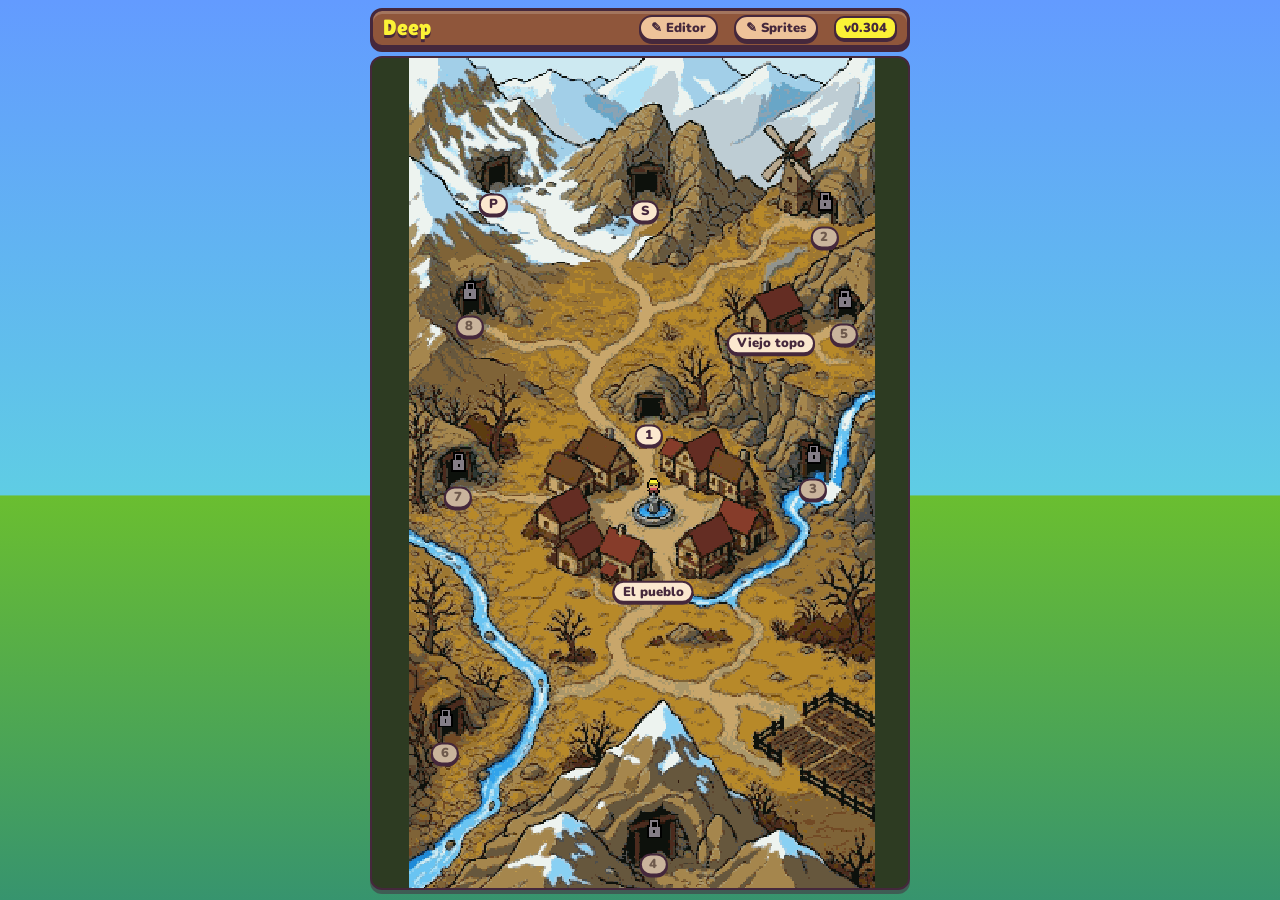
<file: index.html>
<!doctype html>
<html lang="es">
<head>
<meta charset="utf-8">
<meta name="viewport" content="width=device-width, initial-scale=1, viewport-fit=cover, user-scalable=no">
<title>Deep</title>
<link rel="preconnect" href="https://fonts.googleapis.com">
<link rel="stylesheet" href="https://fonts.googleapis.com/css2?family=Caveat:wght@600&family=Lilita+One&family=Nunito:wght@600;800;900&display=swap">
<link rel="stylesheet" href="css/estilo.css?v=0.304">
</head>
<body>
<div id="app">

  <!-- ================= MAPA ================= -->
  <section class="pantalla" id="pantalla-mapa">
    <header class="barra">
      <h1>Deep</h1>
      <span class="sub">El pueblo y sus minas</span>
      <button class="volver ed-entrar" id="abrirEditor" title="Editor de niveles (desarrollo, solo PC)">✎ Editor</button>
      <button class="volver ed-entrar ed-entrar2" id="abrirSprites" title="Editor de sprites de personajes (desarrollo, solo PC)">✎ Sprites</button>
      <span class="ver" id="verLbl"></span>
    </header>
    <div class="lienzo" id="mapaLienzo">
      <canvas id="mapaCv" class="px"></canvas>
      <div class="capa" id="mapaPuntos"></div>
      <button class="objChip" id="mapaObjetivo" hidden></button>
    <div class="burbuja" id="mapaPanel" hidden>
        <span class="lbl" id="mpEyebrow">Mapa</span>
        <h2 id="mpTitulo">Elige adónde ir</h2>
        <div id="mpTexto"></div>
        <div class="fila">
          <button class="btn" id="mpBoton" hidden>Bajar a la mina</button>
          <button class="btn ghost" id="mpBoton2" hidden>Bajar en el ascensor (al fondo)</button>
        </div>
      </div>
    </div>
  </section>

  <!-- ================= PLAZA ================= -->
  <section class="pantalla" id="pantalla-plaza" hidden>
    <header class="barra">
      <button class="volver" id="plazaVolver" aria-label="Volver al mapa">‹ Mapa</button>
      <h1>La plaza</h1>
      <span class="sub" id="plazaKit"></span>
    </header>
    <div class="lienzo" id="plazaLienzo">
      <canvas id="plazaCv" class="px"></canvas>
      <div class="capa" id="plazaPuntos"></div>
    <div class="hoja" id="plazaPanel" hidden>
        <button class="cerrar" id="ppCerrar" aria-label="Cerrar">✕</button>
        <span class="lbl" id="ppEyebrow">Plaza del pueblo</span>
        <h2 id="ppTitulo">¿Dónde entras?</h2>
        <div id="ppCuerpo"><p>Toca una casa.</p></div>
      </div>
    </div>
  </section>

  <!-- ================= EDITOR DE NIVELES (desarrollo, solo PC) ================= -->
  <section class="pantalla" id="pantalla-editor" hidden><div id="editor"></div></section>
  <section class="pantalla" id="pantalla-sprites" hidden><div id="sprEd"></div></section>

  <!-- ================= MINA ================= -->
  <section class="pantalla" id="pantalla-mina" hidden>
    <header id="hud">
      <div style="min-width:0">
        <div class="lamp-top"><span class="lbl">Lámpara</span><span id="lampPct">100%</span></div>
        <div class="bar"><i id="lampFill"></i></div>
        <span id="seg">Pozo viejo</span>
      </div>
      <div class="depth"><span class="lbl">Profundidad</span><b><span id="depth">0</span><small>m</small></b><span id="next"></span></div>
      <button class="iconbtn" id="tuneBtn" aria-label="Ajustes"><svg viewBox="0 0 24 24" width="20" height="20" fill="none" stroke="currentColor" stroke-width="2" stroke-linecap="round"><path d="M4 6h10M18 6h2M4 12h4M12 12h8M4 18h12"/><circle cx="16" cy="6" r="2"/><circle cx="10" cy="12" r="2"/><circle cx="18" cy="18" r="2"/></svg></button>
      <div class="inv" id="inv"></div>
    </header>

    <main id="stage">
      <canvas id="cv"></canvas>
      <div id="toastHost"></div>
      <button id="cashBtn" hidden>Volver al pueblo</button>
      <button id="dropBtn" hidden>Soltar material</button>
      <!-- mandos encima del juego: un pulgar a cada lado -->
      <div id="pad">
        <div class="lado izq">
          <div class="mini">
            <button data-k="lad" class="tool" aria-label="Poner escalera"><span>Escalera</span><b id="nLad">0</b></button>
            <button data-k="prop" class="tool" aria-label="Poner puntal"><span>Puntal</span><b id="nProp">0</b></button>
          </div>
          <button data-k="L" class="grande" aria-label="Izquierda"><svg viewBox="0 0 24 24" fill="none" stroke="currentColor" stroke-width="3.2" stroke-linecap="round" stroke-linejoin="round"><path d="M15 5l-7 7 7 7"/></svg></button>
        </div>
        <div class="lado der">
          <div class="mini">
            <button data-k="ver" id="verBtn" class="tool ver" aria-label="Alejar la cámara para mirar"><svg viewBox="0 0 24 24" fill="none" stroke="currentColor" stroke-width="2.6" stroke-linecap="round" stroke-linejoin="round"><circle cx="10.5" cy="10.5" r="6"/><path d="M15 15l5 5M8 10.5h5"/></svg><span>Ver</span></button>
            <button data-k="wick" id="wickBtn" class="tool wick" aria-label="Subir o bajar la mecha"><span>Mecha</span><b id="wickLbl">Alta</b></button>
          </div>
          <div class="fila-der">
            <div class="vert">
              <button data-k="U" class="med" aria-label="Subir"><svg viewBox="0 0 24 24" fill="none" stroke="currentColor" stroke-width="3.2" stroke-linecap="round" stroke-linejoin="round"><path d="M5 15l7-7 7 7"/></svg></button>
              <button data-k="D" class="med abajo" aria-label="Picar abajo"><svg viewBox="0 0 24 24" fill="none" stroke="currentColor" stroke-width="3.2" stroke-linecap="round" stroke-linejoin="round"><path d="M5 9l7 7 7-7"/></svg></button>
            </div>
            <button data-k="R" class="grande" aria-label="Derecha"><svg viewBox="0 0 24 24" fill="none" stroke="currentColor" stroke-width="3.2" stroke-linecap="round" stroke-linejoin="round"><path d="M9 5l7 7-7 7"/></svg></button>
          </div>
        </div>
      </div>

      <div class="sheet" id="ruleta" hidden>
        <div class="card ruleta-card">
          <p class="eyebrow">Sala segura</p>
          <h2 id="ruTitle">Ruleta de cartas</h2>
          <div class="cartas" id="ruCartas">
            <button class="carta dorso"></button><button class="carta dorso"></button><button class="carta dorso"></button>
          </div>
          <p class="note" id="ruText"></p>
          <button class="btn" id="ruBtn">Girar</button>
        </div>
      </div>

      <div class="sheet" id="bonus" hidden>
        <div class="card">
          <p class="eyebrow">Sala de bonus</p>
          <h2 id="bnTitle">Una sala escondida</h2>
          <canvas id="bnCv" class="px" width="240" height="144"></canvas>
          <p id="bnText"></p>
          <button class="btn" id="bnBtn">Abrir el cofre</button>
        </div>
      </div>

      <div class="sheet" id="help" hidden>
        <div class="card">
          <h2>Cómo se juega</h2>
          <ul>
            <li>Empiezas en la jaula del pozo: pulsa abajo para abrir la trampilla y bajar.</li>
            <li>Empuja contra un bloque para picarlo, o pica hacia abajo. No se puede picar hacia arriba ni saltar.</li>
            <li>Para subir escalones, pon una escalera y sube con la flecha de arriba. Las escaleras son desplegables: si no hay suelo debajo, otro toque la despliega hacia abajo (hasta 4 casillas más); el siguiente toque la guarda entera. Con suelo debajo, el segundo toque ya la guarda. La escalera está anclada arriba: solo se recoge desde la casilla donde la pusiste.</li>
            <li>Mantén pulsado Escalera (tecla E) para ponerla en la casilla de al lado, hacia donde miras; si no hay suelo debajo, se despliega sola. Mantén Puntal (tecla P) para el puente.</li>
            <li>Un techo demasiado ancho sin apoyo cruje y se derrumba entero. Pon puntales: sostienen el techo aunque luego les quites el suelo.</li>
            <li>Mantén pulsado Puntal (o tecla O) para ponerlo tumbado como un tablón en el hueco que tienes delante a la altura de los pies: cruzas por encima y pasas por debajo. Aguanta como un techo: desde una roca, tantos tablones como la cornisa; de roca a roca, el doble. Un derrumbe lo rompe.</li>
            <li>Escaleras y puntales también se pueden poner dentro del agua: el agua sigue ahí (no te da aire), pero puedes subir por la escalera para salir. Puedes andar por encima de un puntal que no sujeta nada.</li>
            <li>Pulsa Puntal encima de un puntal (o bajo un tablón) para recogerlo.</li>
            <li>Lo que cae desde lo alto, o un derrumbe grande, se rompe en escombro y su material se pierde. Un golpe de pico quita todo el escombro conectado.</li>
            <li>Si una piedra cae justo cuando sales de debajo, te libras por los pelos pero quedas tumbado un momento.</li>
            <li>La tierra no vale nada. Busca arcilla, carbón, cuarzo y cobre. Cada material ocupa en la mochila lo que vale (el cobre, 2). La mochila no frena, pero se llena: con la mochila llena, lo que picas se pierde. En las salas seguras puedes soltar material.</li>
            <li>La arena cae y forma rampas; si te cubre la cabeza, sal antes de que te sepulte (tienes unos segundos). El agua moja la mecha.</li>
            <li>Si la llama se pone azul hay gas: baja la mecha o explota.</li>
            <li>El aceite no se pica: métete en su hueco. Las polillas buscan tu luz.</li>
            <li>Las salas seguras recargan la lámpara junto a sus dos antorchas, y el agua que entra en ellas se va perdiendo. Algunas tienen un montacargas: se arregla una vez con unos materiales concretos (carbón y cobre) y luego manda tu carga al almacén mientras tú sigues bajando. Para volver al pueblo hay que subir hasta la jaula (o encontrar un ascensor).</li>
            <li>Mientras caes puedes moverte un poco a los lados para agarrarte a un saliente.</li>
            <li>El botón «Ver» aleja la cámara para mirar caminos; mientras miras no te mueves.</li>
            <li>En las salas seguras la lámpara se recarga junto a la llama. Cada sala tiene un cofre de suministros (se abre una vez por pozo) y cada dos salas hay una ruleta de cartas: gírala y quédate con una de tres. Las cartas duran hasta que vuelves al principio del pozo.</li>
            <li>Las salas se reconstruyen en cada bajada. Por la mina hay escaleras y puntales sueltos que reaparecen cada vez.</li>
            <li>El agua y el barro gastan más lámpara. En cuanto el agua te cubre la cabeza (o el barro te cubre del todo), tienes 10 segundos de aire.</li>
            <li>El agua que toca arena arcillosa (la rojiza) la convierte en barro: te frena, te hundes despacio y amortigua lo que cae en él. La arena normal no.</li>
            <li>Al volver del pueblo, los túneles que abriste por debajo de la primera sala se rellenan de escombro y piedra, salvo alrededor de tus escaleras y puntales.</li>
            <li>Las llaves sueltas abren las puertas con candado de los laterales (empujando de lado o desde abajo): dentro hay una sala de bonus con un cofre.</li>
            <li>La roca con relieve es fija: sostiene a las de al lado. La maciza (azul) solo la romperá un taladro. La roca madre (casi negra) es el límite: no se rompe nunca.</li>
            <li>Las bocas de pasadizo (marco de madera con una flecha) llevan a ramales: tiros sin salida con algo al fondo. Al fondo hay un montacargas: pulsa arriba para volver.</li>
            <li>Con la mecha baja ves muy poco, pero las polillas casi no te ven y van más despacio. Solo te persiguen si te ven en línea recta.</li>
            <li>El cuarzo es frágil (se rompe con poca caída) y el carbón aguanta más.</li>
            <li>Las flores de mina y los objetos de minería van a tu mochila y, al subir, a tu colección (se ve en el almacén).</li>
            <li>Si subes vivo, el pozo se queda como lo dejaste. Si mueres, el último tramo se derrumba con tu mochila dentro.</li>
          </ul>
          <p class="note">Teclado: flechas o WASD. P puntal, E escalera, M mecha.</p>
          <button class="btn" id="helpClose">Entendido</button>
        </div>
      </div>

      <div class="sheet" id="over" hidden>
        <div class="card">
          <span class="eyebrow" id="ovEyebrow"></span>
          <h2 id="ovTitle"></h2>
          <p id="ovText"></p>
          <div class="list" id="ovList"></div>
          <p class="note" id="ovNote"></p>
          <button class="btn" id="ovBtn">Volver al pueblo</button>
        </div>
      </div>

      <!-- tarjeta de hallazgo: notas y coleccionables nuevos (pausa el juego hasta que toques) -->
      <div class="sheet" id="tarjeta" hidden>
        <div class="card tarjeta">
          <div class="tjIcono" id="tjIcono"></div>
          <span class="eyebrow" id="tjEyebrow"></span>
          <h2 id="tjTitulo"></h2>
          <p id="tjTexto"></p>
          <p class="note" id="tjNota"></p>
          <button class="btn" id="tjBtn">Seguir</button>
        </div>
      </div>

      <div class="sheet" id="dropSheet" hidden>
        <div class="card">
          <h2>Soltar material</h2>
          <p class="note" id="dropCap"></p>
          <div id="dropList"></div>
          <button class="btn" id="dropClose">Seguir</button>
        </div>
      </div>

      <div class="sheet" id="tuning" hidden>
        <div class="card">
          <h2>Ajustes de prueba</h2>
          <p class="note">Parten de js/datos.js. Lo que cambies aquí solo vale en este navegador.</p>
          <label class="sl">Consumo de la lámpara (%/s)<output id="o_drain"></output><input type="range" id="s_drain" min="0.2" max="3" step="0.1"></label>
          <label class="sl">Aceite: luz que da cada bidón (%)<output id="o_oilGain"></output><input type="range" id="s_oilGain" min="10" max="80" step="5"></label>
          <label class="sl">Aceite: tramos de al menos (filas) llevan 1 o 2 bidones<output id="o_oilMin"></output><input type="range" id="s_oilMin" min="0" max="60" step="2"></label>
          <label class="sl">Aceite en ramales: un bidón cada (filas, aprox.)<output id="o_oilEvery"></output><input type="range" id="s_oilEvery" min="4" max="20" step="1"></label>
          <label class="sl">Cornisa: casillas que aguanta en voladizo<output id="o_corn"></output><input type="range" id="s_corn" min="1" max="4" step="1"></label>
          <p class="note mini">Sujeto por los dos lados (puente) aguanta el doble. La roca dura, la maciza y la roca madre siempre sujetan.</p>
          <label class="sl">Tiempo de crujido (s)<output id="o_crack"></output><input type="range" id="s_crack" min="0.2" max="2" step="0.1"></label>
          <label class="sl">Escombro si cae desde (casillas o más)<output id="o_thrH"></output><input type="range" id="s_thrH" min="1" max="8" step="1"></label>
          <label class="sl">Escombro si caen juntos (bloques o más)<output id="o_thrS"></output><input type="range" id="s_thrS" min="1" max="15" step="1"></label>
          <label class="sl">Capacidad de la mochila (carga)<output id="o_cap"></output><input type="range" id="s_cap" min="5" max="60" step="1"></label>
          <label class="sl">Relleno: casillas que se respetan alrededor de escaleras y puntales<output id="o_resp"></output><input type="range" id="s_resp" min="0" max="5" step="1"></label>
          <label class="sl">Relleno: probabilidad de respetar esas casillas (%)<output id="o_respP"></output><input type="range" id="s_respP" min="0" max="100" step="5"></label>
          <label class="sl">Escombro que quita un golpe de pico (casillas conectadas)<output id="o_rubMax"></output><input type="range" id="s_rubMax" min="1" max="300" step="1"></label>
          <label class="sl">Daño por caída<output></output>
            <select id="s_caida"><option value="0">Apagado</option><option value="1">Encendido: las caídas largas quitan lámpara</option></select></label>
          <label class="sl">Caída: hace daño desde (casillas)<output id="o_caidaDesde"></output><input type="range" id="s_caidaDesde" min="2" max="15" step="1"></label>
          <label class="sl">Caída: lámpara que quita (%)<output id="o_caidaDanio"></output><input type="range" id="s_caidaDanio" min="1" max="60" step="1"></label>
          <label class="sl">Caída: tipo de daño<output></output>
            <select id="s_caidaModo"><option value="fijo">El mismo, caigas lo que caigas</option><option value="crece">Aumenta con cada casilla de más</option></select></label>
          <label class="sl">Caída: cuánto aumenta por casilla (%)<output id="o_caidaCrece"></output><input type="range" id="s_caidaCrece" min="0" max="20" step="1"></label>
          <label class="sl">Puntales al empezar cada bajada (mínimo)<output id="o_minP"></output><input type="range" id="s_minP" min="0" max="30" step="1"></label>
          <label class="sl">Escaleras al empezar cada bajada (mínimo)<output id="o_minL"></output><input type="range" id="s_minL" min="0" max="20" step="1"></label>
          <label class="sl">Puntales que te llevas del almacén en cada bajada<output id="o_llevP"></output><input type="range" id="s_llevP" min="1" max="40" step="1"></label>
          <label class="sl">Escaleras que te llevas del almacén en cada bajada<output id="o_llevL"></output><input type="range" id="s_llevL" min="1" max="30" step="1"></label>
          <label class="sl">Escaleras (prueba de la 0.207b)<output></output>
            <select id="s_escala"><option value="1">Desplegables: 2.º toque despliega hacia abajo o guarda; 3.º guarda</option><option value="0">Normales (como antes)</option></select></label>
          <label class="sl">Recoger puntales<output></output>
            <select id="s_recoger"><option value="1">Sí: pulsa Puntal encima de uno (o bajo un tablón)</option><option value="0">No</option></select></label>
          <label class="sl">Fragilidad por material<output></output>
            <select id="s_frag"><option value="1">Sí: el cuarzo se rompe antes, el carbón aguanta más</option><option value="0">No: todos igual</option></select></label>
          <label class="sl">Animación al caer<output></output>
            <select id="s_anim"><option value="todo">Arena, barro y escombro se deslizan</option><option value="arena">Solo arena y barro</option><option value="no">Sin animación (como antes)</option></select></label>
          <label class="sl">Zoom al explorar<output></output>
            <select id="s_zoom"><option value="siempre">Cerca, con scroll lateral</option><option value="salas">Ver todo el ancho</option></select></label>
          <label class="sl">Oscuridad<output></output>
            <select id="s_dark"><option value="1">Con oscuridad</option><option value="0">Sin oscuridad (para probar)</option></select></label>
          <label class="sl">Sonido<output></output>
            <select id="s_sound"><option value="1">Activado</option><option value="0">Silencio</option></select></label>
          <button class="btn" id="tuneClose">Seguir</button>
          <button class="btn ghost" id="helpBtn">Cómo se juega</button>
          <button class="btn ghost" id="tuneReset">Valores de datos.js</button>
          <p class="note" id="statsTxt" style="white-space:pre-line;font-size:12px"></p>
          <p class="note">Deep · versión <b class="verTxt"></b></p>
        </div>
      </div>
    </main>

  </section>
</div>

<!-- ================= DIÁLOGO (encima de todo) ================= -->
<div id="dialogo" hidden>
  <div class="dlg-ret izq" id="dlgRetIzq" hidden><img id="dlgIzq" alt=""></div>
  <div class="dlg-ret der" id="dlgRetDer" hidden><img id="dlgDer" alt=""></div>
  <div class="dlg-caja" id="dlgCaja"><b id="dlgNombre"></b><p id="dlgTexto"></p><span id="dlgSig" hidden>▼</span></div>
</div>

<script src="js/datos.js?v=0.304"></script>
  <script src="js/piezas.js?v=0.304"></script>
<script src="js/sprites.js?v=0.304"></script>
<script src="js/paseantes.js?v=0.304"></script>
<script src="js/retratos.js?v=0.304"></script>
<script src="js/escenarios.js?v=0.304"></script>
  <script src="js/sonido.js?v=0.304"></script>
<script src="js/partida.js?v=0.304"></script>
<script src="js/mina.js?v=0.304"></script>
<script src="js/conversaciones.js?v=0.304"></script>
<script src="js/dialogo.js?v=0.304"></script>
<script src="js/pueblo.js?v=0.304"></script>
<script src="js/editor.js?v=0.304"></script>
<script src="js/editor-sprites.js?v=0.304"></script>
<script src="js/main.js?v=0.304"></script>
</body>
</html>
</file>
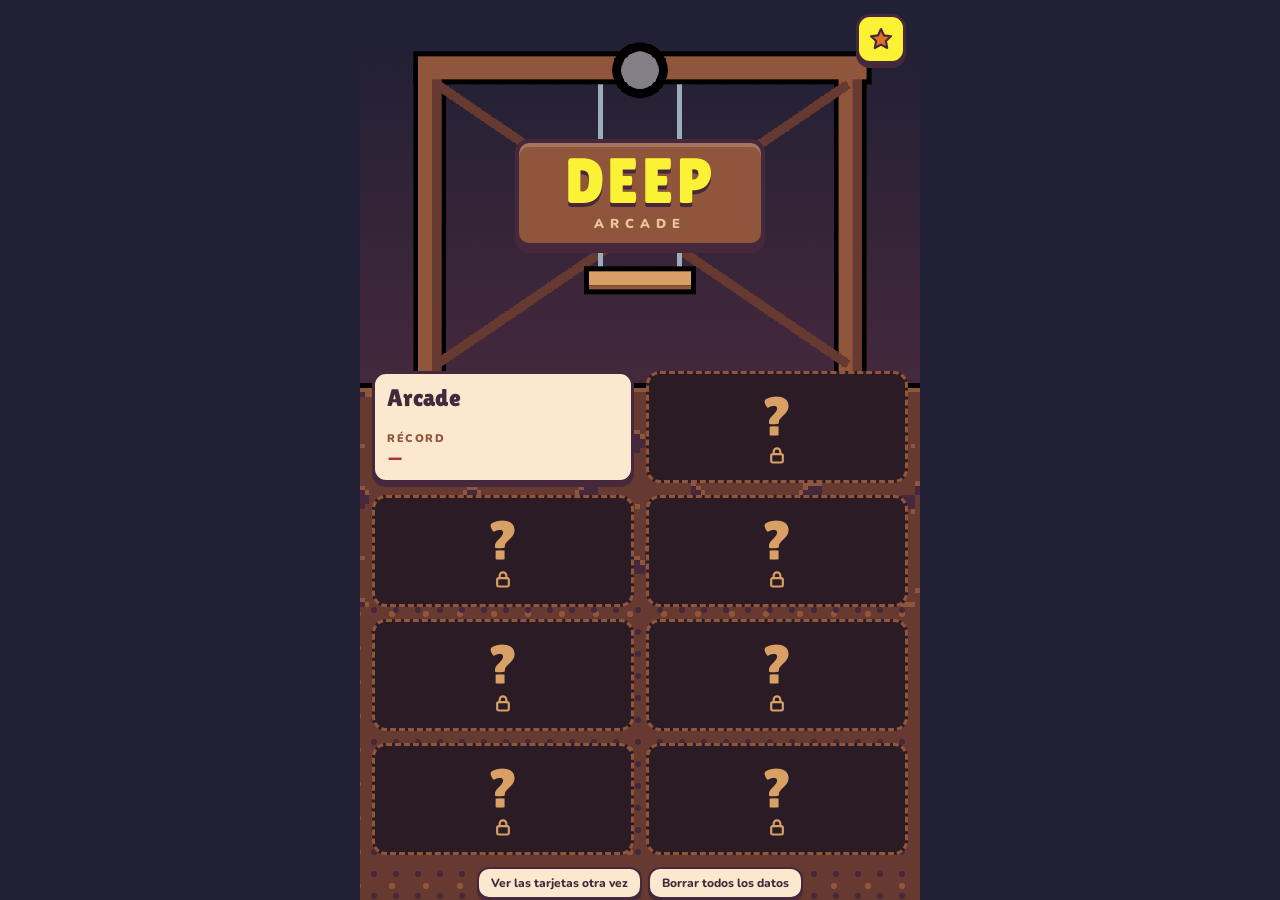
<file: arcade/index.html>
<!doctype html>
<html lang="es">
<head>
<meta charset="utf-8">
<meta name="viewport" content="width=device-width, initial-scale=1, viewport-fit=cover, user-scalable=no">
<title>Deep Arcade</title>
<link rel="preconnect" href="https://fonts.googleapis.com">
<link rel="stylesheet" href="https://fonts.googleapis.com/css2?family=Lilita+One&family=Nunito:wght@600;800;900&display=swap">
<link rel="stylesheet" href="../css/estilo.css?v=0.304">
<link rel="stylesheet" href="../css/arcade.css?v=0.304">
</head>
<body class="arcade">
<!-- Deep Arcade: la misma mina que el juego, sin pueblo ni historia. Esta página copia la pantalla de la mina de
     index.html (si cambia allí, hay que copiarla también aquí). -->
<div id="app">

  <!-- ================= MINA ================= -->
  <section class="pantalla" id="pantalla-mina">
    <header id="hud">
      <div style="min-width:0">
        <div class="lamp-top"><span class="lbl">Lámpara</span><span id="lampPct">100%</span></div>
        <div class="bar"><i id="lampFill"></i></div>
        <span id="seg">Pozo viejo</span>
      </div>
      <div class="depth"><span class="lbl">Profundidad</span><b><span id="depth">0</span><small>m</small></b><span id="next"></span></div>
      <button class="iconbtn" id="tuneBtn" aria-label="Ajustes"><svg viewBox="0 0 24 24" width="20" height="20" fill="none" stroke="currentColor" stroke-width="2" stroke-linecap="round"><path d="M4 6h10M18 6h2M4 12h4M12 12h8M4 18h12"/><circle cx="16" cy="6" r="2"/><circle cx="10" cy="12" r="2"/><circle cx="18" cy="18" r="2"/></svg></button>
      <div class="inv" id="inv"></div>
    </header>

    <div id="arcBar">
      <div class="arcCaja" id="arcCajaPuntos"><span class="lbl">Puntos</span><b id="arcPuntos">0</b></div>
      <div class="arcCaja"><span class="lbl">Tiempo</span><b id="arcTiempo">0:00</b></div>
      <div id="arcComboCaja" hidden><b id="arcCombo"></b><span id="arcPot"></span><i class="cobrarBarra"><u id="arcCobrar"></u></i></div>
      <div id="arcObjetivo"></div>
      <button class="iconbtn" id="arcPausaBtn" aria-label="Pausa"><svg viewBox="0 0 24 24" width="18" height="18" fill="currentColor"><rect x="6" y="5" width="4" height="14" rx="1"/><rect x="14" y="5" width="4" height="14" rx="1"/></svg></button>
      <button class="iconbtn" id="arcMenuBtn" aria-label="Menú de modos" hidden>☰</button>
    </div>
    <main id="stage">
      <canvas id="cv"></canvas>
      <div id="toastHost"></div>
      <!-- pausa y tarjetas de cómo se juega -->
      <div class="sheet" id="arcPausa" hidden><div class="card arcCard"><h2>Pausa</h2><div class="fila"><button class="btn" id="psSeguir">Seguir</button><button class="btn ghost" id="psMenu">Salir al menú</button></div></div></div>
      <div class="sheet" id="arcTuto" hidden><div class="card arcCard tuto"><h2 id="tuTitulo"></h2><img id="tuGif" alt=""><p id="tuTexto"></p><button class="btn" id="tuBtn">¡Entendido!</button></div></div>
      <button id="cashBtn" hidden>Volver al pueblo</button>
      <button id="dropBtn" hidden>Soltar material</button>
      <!-- mandos encima del juego: un pulgar a cada lado -->
      <div id="pad">
        <div class="lado izq">
          <div class="mini">
            <button data-k="lad" class="tool" aria-label="Poner escalera"><span>Escalera</span><b id="nLad">0</b></button>
            <button data-k="prop" class="tool" aria-label="Poner puntal"><span>Puntal</span><b id="nProp">0</b></button>
          </div>
          <button data-k="L" class="grande" aria-label="Izquierda"><svg viewBox="0 0 24 24" fill="none" stroke="currentColor" stroke-width="3.2" stroke-linecap="round" stroke-linejoin="round"><path d="M15 5l-7 7 7 7"/></svg></button>
        </div>
        <div class="lado der">
          <div class="mini">
            <button data-k="ver" id="verBtn" class="tool ver" aria-label="Alejar la cámara para mirar"><svg viewBox="0 0 24 24" fill="none" stroke="currentColor" stroke-width="2.6" stroke-linecap="round" stroke-linejoin="round"><circle cx="10.5" cy="10.5" r="6"/><path d="M15 15l5 5M8 10.5h5"/></svg><span>Ver</span></button>
            <button data-k="wick" id="wickBtn" class="tool wick" aria-label="Subir o bajar la mecha"><span>Mecha</span><b id="wickLbl">Alta</b></button>
          </div>
          <div class="fila-der">
            <div class="vert">
              <button data-k="U" class="med" aria-label="Subir"><svg viewBox="0 0 24 24" fill="none" stroke="currentColor" stroke-width="3.2" stroke-linecap="round" stroke-linejoin="round"><path d="M5 15l7-7 7 7"/></svg></button>
              <button data-k="D" class="med abajo" aria-label="Picar abajo"><svg viewBox="0 0 24 24" fill="none" stroke="currentColor" stroke-width="3.2" stroke-linecap="round" stroke-linejoin="round"><path d="M5 9l7 7 7-7"/></svg></button>
            </div>
            <button data-k="R" class="grande" aria-label="Derecha"><svg viewBox="0 0 24 24" fill="none" stroke="currentColor" stroke-width="3.2" stroke-linecap="round" stroke-linejoin="round"><path d="M9 5l7 7-7 7"/></svg></button>
          </div>
        </div>
      </div>

      <div class="sheet" id="ruleta" hidden>
        <div class="card ruleta-card">
          <p class="eyebrow">Sala segura</p>
          <h2 id="ruTitle">Ruleta de cartas</h2>
          <div class="cartas" id="ruCartas">
            <button class="carta dorso"></button><button class="carta dorso"></button><button class="carta dorso"></button>
          </div>
          <p class="note" id="ruText"></p>
          <button class="btn" id="ruBtn">Girar</button>
        </div>
      </div>

      <div class="sheet" id="bonus" hidden>
        <div class="card">
          <p class="eyebrow">Sala de bonus</p>
          <h2 id="bnTitle">Una sala escondida</h2>
          <canvas id="bnCv" class="px" width="240" height="144"></canvas>
          <p id="bnText"></p>
          <button class="btn" id="bnBtn">Abrir el cofre</button>
        </div>
      </div>

      <div class="sheet" id="help" hidden>
        <div class="card">
          <h2>Cómo se juega</h2>
          <ul>
            <li>Empiezas en la jaula del pozo: pulsa abajo para abrir la trampilla y bajar.</li>
            <li>Empuja contra un bloque para picarlo, o pica hacia abajo. No se puede picar hacia arriba ni saltar.</li>
            <li>Para subir escalones, pon una escalera y sube con la flecha de arriba. Las escaleras son desplegables: si no hay suelo debajo, otro toque la despliega hacia abajo (hasta 4 casillas más); el siguiente toque la guarda entera. Con suelo debajo, el segundo toque ya la guarda. La escalera está anclada arriba: solo se recoge desde la casilla donde la pusiste.</li>
            <li>Mantén pulsado Escalera (tecla E) para ponerla en la casilla de al lado, hacia donde miras; si no hay suelo debajo, se despliega sola. Mantén Puntal (tecla P) para el puente.</li>
            <li>Un techo demasiado ancho sin apoyo cruje y se derrumba entero. Pon puntales: sostienen el techo aunque luego les quites el suelo.</li>
            <li>Mantén pulsado Puntal (o tecla O) para ponerlo tumbado como un tablón en el hueco que tienes delante a la altura de los pies: cruzas por encima y pasas por debajo. Aguanta como un techo: desde una roca, tantos tablones como la cornisa; de roca a roca, el doble. Un derrumbe lo rompe.</li>
            <li>Escaleras y puntales también se pueden poner dentro del agua: el agua sigue ahí (no te da aire), pero puedes subir por la escalera para salir. Puedes andar por encima de un puntal que no sujeta nada.</li>
            <li>Pulsa Puntal encima de un puntal (o bajo un tablón) para recogerlo.</li>
            <li>Lo que cae desde lo alto, o un derrumbe grande, se rompe en escombro y su material se pierde. Un golpe de pico quita todo el escombro conectado.</li>
            <li>Si una piedra cae justo cuando sales de debajo, te libras por los pelos pero quedas tumbado un momento.</li>
            <li>La tierra no vale nada. Busca arcilla, carbón, cuarzo y cobre. Cada material ocupa en la mochila lo que vale (el cobre, 2). La mochila no frena, pero se llena: con la mochila llena, lo que picas se pierde. En las salas seguras puedes soltar material.</li>
            <li>La arena cae y forma rampas; si te cubre la cabeza, sal antes de que te sepulte (tienes unos segundos). El agua moja la mecha.</li>
            <li>Si la llama se pone azul hay gas: baja la mecha o explota.</li>
            <li>El aceite no se pica: métete en su hueco. Las polillas buscan tu luz.</li>
            <li>Las salas seguras recargan la lámpara junto a sus dos antorchas, y el agua que entra en ellas se va perdiendo. Algunas tienen un montacargas: se arregla una vez con unos materiales concretos (carbón y cobre) y luego manda tu carga al almacén mientras tú sigues bajando. Para volver al pueblo hay que subir hasta la jaula (o encontrar un ascensor).</li>
            <li>Mientras caes puedes moverte un poco a los lados para agarrarte a un saliente.</li>
            <li>El botón «Ver» aleja la cámara para mirar caminos; mientras miras no te mueves.</li>
            <li>En las salas seguras la lámpara se recarga junto a la llama. Cada sala tiene un cofre de suministros (se abre una vez por pozo) y cada dos salas hay una ruleta de cartas: gírala y quédate con una de tres. Las cartas duran hasta que vuelves al principio del pozo.</li>
            <li>Las salas se reconstruyen en cada bajada. Por la mina hay escaleras y puntales sueltos que reaparecen cada vez.</li>
            <li>El agua y el barro gastan más lámpara. En cuanto el agua te cubre la cabeza (o el barro te cubre del todo), tienes 10 segundos de aire.</li>
            <li>El agua que toca arena arcillosa (la rojiza) la convierte en barro: te frena, te hundes despacio y amortigua lo que cae en él. La arena normal no.</li>
            <li>Al volver del pueblo, los túneles que abriste por debajo de la primera sala se rellenan de escombro y piedra, salvo alrededor de tus escaleras y puntales.</li>
            <li>Las llaves sueltas abren las puertas con candado de los laterales (empujando de lado o desde abajo): dentro hay una sala de bonus con un cofre.</li>
            <li>La roca con relieve es fija: sostiene a las de al lado. La maciza (azul) solo la romperá un taladro. La roca madre (casi negra) es el límite: no se rompe nunca.</li>
            <li>Las bocas de pasadizo (marco de madera con una flecha) llevan a ramales: tiros sin salida con algo al fondo. Al fondo hay un montacargas: pulsa arriba para volver.</li>
            <li>Con la mecha baja ves muy poco, pero las polillas casi no te ven y van más despacio. Solo te persiguen si te ven en línea recta.</li>
            <li>El cuarzo es frágil (se rompe con poca caída) y el carbón aguanta más.</li>
            <li>Las flores de mina y los objetos de minería van a tu mochila y, al subir, a tu colección (se ve en el almacén).</li>
            <li>Si subes vivo, el pozo se queda como lo dejaste. Si mueres, el último tramo se derrumba con tu mochila dentro.</li>
          </ul>
          <p class="note">Teclado: flechas o WASD. P puntal, E escalera, M mecha.</p>
          <button class="btn" id="helpClose">Entendido</button>
        </div>
      </div>

      <div class="sheet" id="over" hidden>
        <div class="card">
          <span class="eyebrow" id="ovEyebrow"></span>
          <h2 id="ovTitle"></h2>
          <p id="ovText"></p>
          <div class="list" id="ovList"></div>
          <p class="note" id="ovNote"></p>
          <button class="btn" id="ovBtn">Volver al pueblo</button>
        </div>
      </div>

      <!-- tarjeta de hallazgo: notas y coleccionables nuevos (pausa el juego hasta que toques) -->
      <div class="sheet" id="tarjeta" hidden>
        <div class="card tarjeta">
          <div class="tjIcono" id="tjIcono"></div>
          <span class="eyebrow" id="tjEyebrow"></span>
          <h2 id="tjTitulo"></h2>
          <p id="tjTexto"></p>
          <p class="note" id="tjNota"></p>
          <button class="btn" id="tjBtn">Seguir</button>
        </div>
      </div>

      <div class="sheet" id="dropSheet" hidden>
        <div class="card">
          <h2>Soltar material</h2>
          <p class="note" id="dropCap"></p>
          <div id="dropList"></div>
          <button class="btn" id="dropClose">Seguir</button>
        </div>
      </div>

      <div class="sheet" id="tuning" hidden>
        <div class="card">
          <h2>Ajustes de prueba</h2>
          <p class="note">Parten de js/datos.js. Lo que cambies aquí solo vale en este navegador.</p>
          <label class="sl">Consumo de la lámpara (%/s)<output id="o_drain"></output><input type="range" id="s_drain" min="0.2" max="3" step="0.1"></label>
          <label class="sl">Aceite: luz que da cada bidón (%)<output id="o_oilGain"></output><input type="range" id="s_oilGain" min="10" max="80" step="5"></label>
          <label class="sl">Aceite: tramos de al menos (filas) llevan 1 o 2 bidones<output id="o_oilMin"></output><input type="range" id="s_oilMin" min="0" max="60" step="2"></label>
          <label class="sl">Aceite en ramales: un bidón cada (filas, aprox.)<output id="o_oilEvery"></output><input type="range" id="s_oilEvery" min="4" max="20" step="1"></label>
          <label class="sl">Cornisa: casillas que aguanta en voladizo<output id="o_corn"></output><input type="range" id="s_corn" min="1" max="4" step="1"></label>
          <p class="note mini">Sujeto por los dos lados (puente) aguanta el doble. La roca dura, la maciza y la roca madre siempre sujetan.</p>
          <label class="sl">Tiempo de crujido (s)<output id="o_crack"></output><input type="range" id="s_crack" min="0.2" max="2" step="0.1"></label>
          <label class="sl">Escombro si cae desde (casillas o más)<output id="o_thrH"></output><input type="range" id="s_thrH" min="1" max="8" step="1"></label>
          <label class="sl">Escombro si caen juntos (bloques o más)<output id="o_thrS"></output><input type="range" id="s_thrS" min="1" max="15" step="1"></label>
          <label class="sl">Capacidad de la mochila (carga)<output id="o_cap"></output><input type="range" id="s_cap" min="5" max="60" step="1"></label>
          <label class="sl">Relleno: casillas que se respetan alrededor de escaleras y puntales<output id="o_resp"></output><input type="range" id="s_resp" min="0" max="5" step="1"></label>
          <label class="sl">Relleno: probabilidad de respetar esas casillas (%)<output id="o_respP"></output><input type="range" id="s_respP" min="0" max="100" step="5"></label>
          <label class="sl">Escombro que quita un golpe de pico (casillas conectadas)<output id="o_rubMax"></output><input type="range" id="s_rubMax" min="1" max="300" step="1"></label>
          <label class="sl">Daño por caída<output></output>
            <select id="s_caida"><option value="0">Apagado</option><option value="1">Encendido: las caídas largas quitan lámpara</option></select></label>
          <label class="sl">Caída: hace daño desde (casillas)<output id="o_caidaDesde"></output><input type="range" id="s_caidaDesde" min="2" max="15" step="1"></label>
          <label class="sl">Caída: lámpara que quita (%)<output id="o_caidaDanio"></output><input type="range" id="s_caidaDanio" min="1" max="60" step="1"></label>
          <label class="sl">Caída: tipo de daño<output></output>
            <select id="s_caidaModo"><option value="fijo">El mismo, caigas lo que caigas</option><option value="crece">Aumenta con cada casilla de más</option></select></label>
          <label class="sl">Caída: cuánto aumenta por casilla (%)<output id="o_caidaCrece"></output><input type="range" id="s_caidaCrece" min="0" max="20" step="1"></label>
          <label class="sl">Puntales al empezar cada bajada (mínimo)<output id="o_minP"></output><input type="range" id="s_minP" min="0" max="30" step="1"></label>
          <label class="sl">Escaleras al empezar cada bajada (mínimo)<output id="o_minL"></output><input type="range" id="s_minL" min="0" max="20" step="1"></label>
          <label class="sl">Puntales que te llevas del almacén en cada bajada<output id="o_llevP"></output><input type="range" id="s_llevP" min="1" max="40" step="1"></label>
          <label class="sl">Escaleras que te llevas del almacén en cada bajada<output id="o_llevL"></output><input type="range" id="s_llevL" min="1" max="30" step="1"></label>
          <label class="sl">Escaleras (prueba de la 0.207b)<output></output>
            <select id="s_escala"><option value="1">Desplegables: 2.º toque despliega hacia abajo o guarda; 3.º guarda</option><option value="0">Normales (como antes)</option></select></label>
          <label class="sl">Recoger puntales<output></output>
            <select id="s_recoger"><option value="1">Sí: pulsa Puntal encima de uno (o bajo un tablón)</option><option value="0">No</option></select></label>
          <label class="sl">Fragilidad por material<output></output>
            <select id="s_frag"><option value="1">Sí: el cuarzo se rompe antes, el carbón aguanta más</option><option value="0">No: todos igual</option></select></label>
          <label class="sl">Animación al caer<output></output>
            <select id="s_anim"><option value="todo">Arena, barro y escombro se deslizan</option><option value="arena">Solo arena y barro</option><option value="no">Sin animación (como antes)</option></select></label>
          <label class="sl">Zoom al explorar<output></output>
            <select id="s_zoom"><option value="siempre">Cerca, con scroll lateral</option><option value="salas">Ver todo el ancho</option></select></label>
          <label class="sl">Oscuridad<output></output>
            <select id="s_dark"><option value="1">Con oscuridad</option><option value="0">Sin oscuridad (para probar)</option></select></label>
          <label class="sl">Sonido<output></output>
            <select id="s_sound"><option value="1">Activado</option><option value="0">Silencio</option></select></label>
          <button class="btn" id="tuneClose">Seguir</button>
          <button class="btn ghost" id="helpBtn">Cómo se juega</button>
          <button class="btn ghost" id="tuneReset">Valores de datos.js</button>
          <p class="note" id="statsTxt" style="white-space:pre-line;font-size:12px"></p>
          <p class="note">Deep · versión <b class="verTxt"></b></p>
        </div>
      </div>

      <!-- ================= ARCADE ================= -->
      <div id="arcJaula" hidden><span class="flecha">◀</span><b id="jaNombre"></b><span class="flecha">▶</span></div>
      <div id="arcCorre" hidden><b>¡Ya lo tienes todo!</b><span>¡Corre al cajón!</span></div>
      <div id="arcBanner" hidden><span id="bnImg"></span><span class="bnTexto"><small id="bnTipo">¡Desbloqueado!</small><b id="bnNombre"></b></span></div>
      <div class="sheet" id="arcRecuento" hidden>
        <div class="card arcCard">
          <span class="eyebrow" id="rcEyebrow"></span>
          <h2 id="rcTitulo"></h2>
          <div id="rcFilas"></div>
          <p class="note" id="rcSig"></p>
          <button class="btn" id="rcBtn">Seguir bajando</button>
        </div>
      </div>
      <div class="sheet" id="arcFin" hidden>
        <div class="card arcCard">
          <span class="eyebrow" id="fnEyebrow"></span>
          <h2 id="fnTitulo"></h2>
          <p id="fnTexto"></p>
          <p class="arcNuevo" id="fnRecord" hidden>🏆 ¡Nuevo récord!</p>
          <div id="fnFilas"></div>
          <p class="arcNuevo" id="fnNuevo" hidden>★ Tienes desbloqueos nuevos: míralos en el menú.</p>
          <div class="fila">
            <button class="btn" id="fnOtra">Otra vez</button>
            <button class="btn ghost" id="fnMenu" hidden>Menú</button>
          </div>
        </div>
      </div>
      <div class="sheet" id="arcElige" hidden>
        <div class="card arcCard">
          <span class="eyebrow">Sin fin</span>
          <h2>¿Con cuántas vidas?</h2>
          <div class="fila">
            <button class="btn" id="elUna">1 vida</button>
            <button class="btn" id="elTres">3 vidas</button>
          </div>
          <button class="btn ghost" id="elNo">Volver</button>
        </div>
      </div>
    </main>

  </section>
</div>

<!-- fondo de cada fase (dos capas para el fundido) -->
<div id="arcFondoA" class="arcFondo"></div><div id="arcFondoB" class="arcFondo"></div>

<!-- menú: la boca de la mina con el letrero y las losetas de los modos -->
<div id="arcMenu" class="arcPantalla" hidden>
  <div class="mnCaja tierra">
    <div class="mnBoca"></div>
    <button class="mnEstrella" id="mnEstrella" aria-label="Desbloqueos"><svg width="26" height="26" viewBox="0 0 24 24" fill="#df7126" stroke="#45283c" stroke-width="2" stroke-linejoin="round" aria-hidden="true"><path d="M12 2.8l2.8 5.9 6.4.8-4.7 4.4 1.2 6.4L12 17.2l-5.7 3.1 1.2-6.4-4.7-4.4 6.4-.8z"/></svg><span class="excl">!</span></button>
    <div class="letrero"><b>DEEP</b><span>ARCADE</span></div>
    <div id="mnLista"></div>
    <div class="mnOpciones"><button id="mnTuto">Ver las tarjetas otra vez</button><button id="mnBorrar">Borrar todos los datos</button></div>
  </div>
</div>
<div id="arcLista" class="arcPantalla" hidden>
  <div class="mnCaja tierra lsCaja">
    <div class="lsPapel">
      <div class="lsCab"><span class="lsEst">★</span><h2>Desbloqueos</h2><span id="lsCuenta"></span><button id="lsCerrar" aria-label="Cerrar">✕</button></div>
      <div id="lsCuerpo"></div>
    </div>
  </div>
</div>

<script src="../js/datos.js?v=0.304"></script>
<script src="../js/piezas.js?v=0.304"></script>
<script src="../js/sprites.js?v=0.304"></script>
<script src="../js/paseantes.js?v=0.304"></script>
<script src="../js/retratos.js?v=0.304"></script>
<script src="../js/sonido.js?v=0.304"></script>
<script src="../js/partida.js?v=0.304"></script>
<script src="../js/mina.js?v=0.304"></script>
<script src="../js/tutorial-gifs.js?v=0.304"></script>
<script src="../js/arcade.js?v=0.304"></script>
</body>
</html>
</file>
<file: css/estilo.css>
/* Deep — estilos.
   Interfaz alegre de pueblo minero: cielo, madera y pergamino alrededor de la mina oscura.
   Colores de la paleta DawnBringer 32, la misma de los sprites. */
:root{
  color-scheme: light;
  --cielo:#639bff;
  --cielo-c:#5fcde4;
  --hierba:#6abe30;
  --hierba-o:#37946e;
  --madera:#8f563b;
  --madera-o:#663931;
  --madera-oo:#45283c;
  --perg:#eec39a;
  --perg-c:#fbe8cf;
  --tinta:#45283c;
  --tinta-s:#8f563b;
  --amarillo:#fbf236;
  --naranja:#df7126;
  --rojo:#ac3232;
  --rosa:#d95763;
  --negro:#222034;
  --f-display:"Lilita One", "Arial Rounded MT Bold", "Trebuchet MS", sans-serif;
  --f-ui:"Nunito", "Segoe UI", "Helvetica Neue", Arial, sans-serif;
}
*{box-sizing:border-box}
[hidden]{display:none!important}
html,body{margin:0;height:100%;overflow:hidden}
body{font-family:var(--f-ui);font-size:16px;color:var(--tinta);-webkit-user-select:none;user-select:none;-webkit-tap-highlight-color:transparent;overscroll-behavior:none;
  background:linear-gradient(180deg, var(--cielo) 0%, var(--cielo-c) 55%, var(--hierba) 55.1%, var(--hierba-o) 100%)}
#app{height:100vh;height:100dvh;max-width:560px;margin:0 auto;
  padding-left:max(10px, env(safe-area-inset-left, 0px));padding-right:max(10px, env(safe-area-inset-right, 0px));
  padding-top:max(8px, env(safe-area-inset-top, 0px))}
.pantalla{height:100%;display:flex;flex-direction:column;gap:8px;padding-bottom:max(10px, env(safe-area-inset-bottom, 0px))}
.px{image-rendering:pixelated;image-rendering:crisp-edges;display:block}
.lbl{font-size:11px;letter-spacing:.12em;text-transform:uppercase;color:var(--tinta-s);font-weight:900}
button{font-family:inherit}
button:focus-visible{outline:3px solid var(--amarillo);outline-offset:2px}

/* ---------- piezas comunes: cartel de madera y pergamino ---------- */
.barra{display:flex;align-items:center;gap:10px;flex-wrap:wrap;background:var(--madera);border:3px solid var(--madera-oo);border-radius:12px;padding:6px 12px;
  box-shadow:inset 0 3px 0 rgba(255,255,255,.18), 0 4px 0 var(--madera-oo)}
.barra h1{font-family:var(--f-display);font-weight:400;font-size:30px;margin:0;color:var(--amarillo);line-height:1;text-shadow:0 3px 0 var(--madera-oo)}
.barra .sub{font-size:14px;color:var(--perg);font-weight:800}
.volver{background:var(--perg);border:2px solid var(--madera-oo);color:var(--tinta);border-radius:16px;padding:4px 12px;font-weight:900;font-size:14px;cursor:pointer;box-shadow:0 3px 0 var(--madera-oo)}
.lienzo{position:relative;flex:1;min-height:0;display:flex;align-items:center;justify-content:center;overflow:hidden;border-radius:12px;border:3px solid var(--madera-oo);background:var(--hierba-o);box-shadow:0 4px 0 rgba(69,40,60,.5)}
.capa{position:absolute;inset:0;pointer-events:none}
.punto{position:absolute;transform:translate(-50%,-50%);pointer-events:auto;cursor:pointer;background:none;border:0;padding:0;display:flex;flex-direction:column;align-items:center;gap:2px}
.punto .zona{display:block;border-radius:8px}
.punto .etq{font-weight:900;font-size:13px;color:var(--tinta);background:var(--perg-c);border:2px solid var(--madera-oo);border-radius:12px;padding:0 8px;white-space:nowrap;box-shadow:0 2px 0 var(--madera-oo)}
.punto.cerrada .etq{background:#c9b49c;color:#6e5a4d}
.punto.sel .etq{background:var(--amarillo)}
.panel{background:var(--perg-c);border:3px solid var(--madera-oo);border-radius:12px;padding:10px 14px;display:flex;flex-direction:column;gap:6px;height:36%;min-height:150px;overflow:auto;flex:none;
  box-shadow:inset 0 0 0 3px var(--perg), 0 4px 0 rgba(69,40,60,.5)}
.panel h2{font-family:var(--f-display);font-weight:400;font-size:24px;margin:0;line-height:1.1;color:var(--madera-oo)}
.panel p{margin:0;font-size:15px;line-height:1.35}
.fila{display:flex;gap:8px;flex-wrap:wrap}
.btn{font-family:var(--f-display);font-weight:400;font-size:19px;padding:10px 20px;border-radius:16px;border:3px solid var(--madera-oo);cursor:pointer;background:var(--amarillo);color:var(--tinta);
  box-shadow:inset 0 -4px 0 rgba(0,0,0,.15), 0 4px 0 var(--madera-oo);letter-spacing:.02em}
.btn:active{transform:translateY(3px);box-shadow:inset 0 -2px 0 rgba(0,0,0,.15), 0 1px 0 var(--madera-oo)}
.btn.ghost{background:var(--perg);font-family:var(--f-ui);font-weight:900;font-size:14px;padding:7px 12px}
.btn:disabled{opacity:.5;cursor:default}
.shop{display:flex;flex-direction:column;gap:6px}
.shop .row{display:flex;align-items:center;gap:8px;background:#fff6e8;border:2px solid var(--perg);border-radius:10px;padding:6px 8px}
.shop .row span{flex:1;font-size:16px;font-weight:900;min-width:0}
.shop .row small{color:var(--tinta-s);display:block;font-size:13px;font-weight:600}
.shop button{font-weight:900;font-size:14px;border-radius:12px;border:2px solid var(--madera-oo);background:var(--hierba);color:#fff;padding:6px 12px;cursor:pointer;box-shadow:0 3px 0 var(--madera-oo);text-shadow:0 1px 0 rgba(0,0,0,.3)}
.shop button:disabled{background:#c9b49c;color:#7a6656;text-shadow:none;cursor:default}
.list{display:flex;flex-wrap:wrap;gap:5px}
.chip{flex:none;display:flex;align-items:center;gap:5px;font-size:13px;font-weight:800;background:#fff6e8;color:var(--tinta);border:2px solid var(--perg);border-radius:12px;padding:1px 8px;white-space:nowrap}
.chip i{width:10px;height:10px;border-radius:50%;flex:none;border:1px solid rgba(0,0,0,.35)}
.chip b{font-weight:900;font-variant-numeric:tabular-nums}
.chip.muted{color:var(--tinta-s);border-style:dashed;background:transparent}
.chip.warn{background:var(--amarillo);border-color:var(--naranja)}
.chip.bump b{animation:bump .35s ease-out}
@keyframes bump{40%{transform:scale(1.5);color:var(--naranja)}}

/* ---------- mina: cartel de arriba ---------- */
#hud{display:grid;grid-template-columns:minmax(0,1fr) auto auto;gap:4px 12px;background:var(--perg-c);border:3px solid var(--madera-oo);border-radius:12px;padding:6px 10px;align-items:center;
  box-shadow:inset 0 0 0 3px var(--perg), 0 4px 0 rgba(69,40,60,.6)}
.lamp-top{display:flex;justify-content:space-between;align-items:baseline;gap:8px}
#lampPct{font-family:var(--f-display);font-size:17px;color:var(--naranja);font-variant-numeric:tabular-nums}
.bar{height:12px;margin-top:2px;background:var(--madera-oo);border:2px solid var(--madera-oo);border-radius:8px;overflow:hidden}
#lampFill{display:block;height:100%;width:100%;border-radius:6px;background:linear-gradient(180deg,#fff3a0,#fbf236 40%,#df7126)}
#lampFill.low{background:linear-gradient(180deg,#ff9aa4,#d95763 40%,#ac3232)}
#lampFill.safe{background:linear-gradient(180deg,#ffffff,#fff3c4 40%,#eec39a)}
#lampFill.wet{background:linear-gradient(180deg,#cbdbfc,#639bff 40%,#306082)}
#seg{display:block;margin-top:2px;font-size:14px;font-weight:900;white-space:nowrap;overflow:hidden;text-overflow:ellipsis}
.depth{text-align:right;line-height:1}
.depth b{display:block;font-family:var(--f-display);font-weight:400;font-size:28px;color:var(--madera-oo);font-variant-numeric:tabular-nums}
.depth small{font-family:var(--f-ui);font-size:13px;color:var(--tinta-s);margin-left:2px}
#next{display:block;margin-top:2px;font-size:13px;font-weight:900;color:var(--naranja);white-space:nowrap}
.iconbtn{width:40px;height:40px;border-radius:12px;border:2px solid var(--madera-oo);background:var(--amarillo);color:var(--tinta);display:grid;place-items:center;cursor:pointer;align-self:start;box-shadow:0 3px 0 var(--madera-oo)}
.inv{grid-column:1/-1;display:flex;gap:5px;align-items:center;overflow-x:auto;scrollbar-width:none;min-height:24px}
.inv::-webkit-scrollbar{display:none}

/* ---------- mina: el pozo ocupa todo y los mandos van encima ---------- */
#stage{position:relative;flex:1;min-height:0;display:flex;justify-content:center;touch-action:none;overflow:hidden;border-radius:12px;border:3px solid var(--madera-oo);background:#000;box-shadow:0 4px 0 rgba(69,40,60,.6)}
#cv{display:block;image-rendering:pixelated;image-rendering:crisp-edges}
#cashBtn,#dropBtn{position:absolute;left:50%;top:112px;transform:translateX(-50%);z-index:3;font-family:var(--f-display);font-size:19px;
  padding:9px 18px;border-radius:16px;border:3px solid var(--madera-oo);background:var(--amarillo);color:var(--tinta);cursor:pointer;box-shadow:0 4px 0 var(--madera-oo);white-space:nowrap}
.toast{position:absolute;top:8px;left:50%;transform:translateX(-50%);z-index:4;text-align:center;pointer-events:none;background:var(--perg-c);color:var(--tinta);
  border:3px solid var(--madera-oo);border-radius:12px;padding:5px 14px;white-space:nowrap;animation:toastIn .25s ease-out both;max-width:92%;box-shadow:0 3px 0 var(--madera-oo)}
.toast.fuera{animation:toastOut .3s ease-in forwards}
.toast.listo::after{content:'';position:absolute;right:6px;bottom:4px;width:6px;height:6px;border-radius:2px;background:var(--madera);opacity:.5}
/* Deep habla dentro de la mina: su cara en una esquina con la caja de texto */
.toast.habla{left:8px;transform:none;text-align:left;display:flex;gap:8px;align-items:center;padding:5px 12px 5px 5px;max-width:min(92%, 420px);white-space:normal;animation:hablaIn .25s ease-out both}
.toast.habla.fuera{animation:hablaOut .3s ease-in forwards}
.toast.habla img{width:52px;height:52px;flex:none;image-rendering:pixelated;image-rendering:crisp-edges;border-radius:8px;background:#45283c}
.toast.habla b{font-size:16px;color:var(--madera-oo)}
.toast.habla span{font-size:15px}
@keyframes toastIn{0%{opacity:0;transform:translate(-50%,-8px)}100%{opacity:1;transform:translate(-50%,0)}}
@keyframes toastOut{0%{opacity:1;transform:translate(-50%,0)}100%{opacity:0;transform:translate(-50%,-6px)}}
@keyframes hablaIn{0%{opacity:0;transform:translateX(-10px)}100%{opacity:1;transform:none}}
@keyframes hablaOut{0%{opacity:1}100%{opacity:0;transform:translateX(-8px)}}
.tarjeta{align-items:center;text-align:center}
.tjIcono{font-size:44px;line-height:1;filter:drop-shadow(0 3px 0 rgba(0,0,0,.25))}
.tarjeta #tjTexto{font-style:italic}
.mision{display:flex;flex-wrap:wrap;gap:4px;justify-content:center;margin-top:4px}
.toast b{display:block;font-family:var(--f-display);font-weight:400;font-size:20px;color:var(--naranja)}
.toast span{font-size:14px;font-weight:800;white-space:normal}
@keyframes toast{0%{opacity:0;transform:translate(-50%,-8px)}10%,80%{opacity:1;transform:translate(-50%,0)}100%{opacity:0}}
.sheet{position:absolute;inset:0;display:flex;align-items:center;justify-content:center;padding:12px;background:rgba(34,32,52,.6);z-index:6;overflow:auto}
.card{background:var(--perg-c);border:3px solid var(--madera-oo);border-radius:14px;padding:16px;max-width:360px;width:100%;display:flex;flex-direction:column;gap:10px;margin:auto;
  box-shadow:inset 0 0 0 3px var(--perg), 0 5px 0 var(--madera-oo)}
.card h2{font-family:var(--f-display);font-weight:400;margin:0;line-height:1.05;font-size:26px;color:var(--madera-oo)}
.eyebrow{font-size:12px;letter-spacing:.12em;text-transform:uppercase;color:var(--hierba-o);font-weight:900}
.card p{margin:0;font-size:16px;line-height:1.35}
.card ul{margin:0;padding-left:18px;font-size:15px;line-height:1.35;display:flex;flex-direction:column;gap:3px}
.card .note,.note{font-size:14px;color:var(--tinta-s);line-height:1.35;font-weight:600}
label.sl{display:grid;grid-template-columns:1fr auto;gap:2px 8px;font-size:15px;font-weight:800}
label.sl output{font-weight:900;color:var(--naranja)}
label.sl input,label.sl select{grid-column:1/-1;accent-color:var(--naranja);width:100%}
label.sl select{font:inherit;font-weight:700;background:#fff6e8;color:var(--tinta);border:2px solid var(--perg);border-radius:8px;padding:4px}

/* mandos: semitransparentes, encima del pozo, un pulgar a cada lado */
#pad{position:absolute;left:0;right:0;bottom:max(9%, calc(env(safe-area-inset-bottom, 0px) + 12px));z-index:5;display:flex;justify-content:space-between;align-items:flex-end;padding:0 8px;pointer-events:none;touch-action:none}
#pad .lado{display:flex;flex-direction:column;gap:8px;pointer-events:none}
#pad .izq{align-items:flex-start}
#pad .der{align-items:flex-end}
#pad .mini{display:flex;gap:8px;align-items:flex-end}
#pad .fila-der{display:flex;gap:8px;align-items:center}
#pad .vert{display:flex;flex-direction:column;gap:8px}
#pad button{pointer-events:auto;touch-action:none;border:3px solid rgba(69,40,60,.9);color:var(--tinta);cursor:pointer;display:flex;align-items:center;justify-content:center;
  background:rgba(251,232,207,.78);border-radius:50%;box-shadow:0 4px 0 rgba(69,40,60,.85);-webkit-backdrop-filter:blur(2px);backdrop-filter:blur(2px)}
#pad button.grande{width:84px;height:84px}
#pad button.grande svg{width:42px;height:42px}
#pad button.med{width:60px;height:56px}
#pad button.med svg{width:30px;height:30px}
#pad button.abajo{background:rgba(251,242,54,.82)}
#pad button.tool{width:60px;height:46px;border-radius:14px;flex-direction:column;gap:0;line-height:1;font-weight:900;font-size:11px;letter-spacing:.02em}
#pad button.tool b{font-family:var(--f-display);font-weight:400;font-size:17px;font-variant-numeric:tabular-nums}
#pad button.ver svg{width:18px;height:18px}
#pad button.ver.activo{background:rgba(251,242,54,.95)}
#pad button.wick.low{background:rgba(155,173,183,.8)}
#pad button.on{transform:translateY(3px);box-shadow:0 1px 0 rgba(69,40,60,.85);background:rgba(251,242,54,.95)}
@media (max-width:360px){ #pad button.grande{width:72px;height:72px} #pad button.med{width:52px;height:50px} #pad button.tool{width:52px} }
@media (prefers-reduced-motion: reduce){.chip.bump b,.toast{animation:none}}
#mapaPanel{height:auto;min-height:0;max-height:36%}

/* versión visible en el menú */
.ver{margin-left:auto;font-family:var(--f-ui);font-weight:900;font-size:13px;color:var(--tinta);background:var(--amarillo);border:2px solid var(--madera-oo);border-radius:10px;padding:1px 8px;box-shadow:0 2px 0 var(--madera-oo)}
/* metros en dorado mientras pisas terreno nuevo */
#depth.nuevo{color:#d98a00;text-shadow:0 0 6px rgba(251,242,54,.9)}
/* sala de bonus */
#bnCv{width:100%;height:auto;border:3px solid var(--madera-oo);border-radius:10px;cursor:pointer}

/* ruleta de cartas: tablero de madera oscura y cartas tipo tarot minero, de tamaño fijo (no saltan al girar) */
.ruleta-card{max-width:420px;background:linear-gradient(#3a2418,#24150e);border:4px solid #d9a066;color:#fff3c4;box-shadow:0 0 0 3px #45283c,0 10px 30px rgba(0,0,0,.6)}
.ruleta-card h2{color:#fbf236;text-shadow:0 2px 0 #45283c}
.ruleta-card .eyebrow{color:#d9a066}
.ruleta-card .note{color:#eec39a;min-height:3.2em}
.cartas{display:grid;grid-template-columns:repeat(3,1fr);gap:8px;height:184px}
.carta{font-family:var(--f-ui);display:flex;flex-direction:column;align-items:center;justify-content:flex-start;gap:4px;text-align:center;
  height:184px;padding:8px 5px 6px;border-radius:10px;overflow:hidden;box-sizing:border-box;
  border:3px solid #d9a066;background:linear-gradient(#45283c,#2b1b24);color:#fff3c4;box-shadow:inset 0 0 0 2px #1a0f14,0 4px 0 #1a0f14;cursor:pointer;transition:transform .15s,opacity .3s}
.carta i{font-style:normal;font-size:24px;line-height:44px;width:44px;height:44px;flex:none;border-radius:50%;background:#1a0f14;border:2px solid #d9a066;box-shadow:inset 0 0 8px rgba(251,242,54,.35)}
.carta b{font-family:var(--f-display);font-weight:400;font-size:14px;line-height:1.05;color:#fbf236;height:2.1em;display:flex;align-items:center;justify-content:center}
.carta span{font-size:11px;line-height:1.2;font-weight:700;color:#eec39a;overflow:hidden}
.carta.dorso{background:repeating-linear-gradient(45deg,#3a2418 0 7px,#4a2e1e 7px 14px);justify-content:center}
.carta.dorso i{font-family:var(--f-display);font-size:26px;color:#fbf236}
.carta.dorso b{color:#d9a066}
.carta.gira{filter:brightness(1.12)}
.carta.lista{animation:cartaSale .35s ease-out;border-color:#fbf236}
.carta.elegida{transform:translateY(-6px) scale(1.04);border-color:#fbf236;box-shadow:0 0 18px rgba(251,242,54,.7),0 4px 0 #1a0f14}
.carta.descartada{opacity:.3}
.carta.vacia{opacity:.4;cursor:default}
@keyframes cartaSale{0%{transform:scale(.85)}60%{transform:scale(1.07)}100%{transform:scale(1)}}
.chip.cartaChip{background:#fff3c4;border-color:#d9a066}
.chip.cartaChip.usar{cursor:pointer;pointer-events:auto;border-style:dashed;animation:latido 1.6s ease-in-out infinite}
@keyframes latido{50%{transform:scale(1.06)}}

/* capa de textos nítidos encima de la mina */
#cvTxt{position:absolute;top:0;left:50%;transform:translateX(-50%);pointer-events:none;z-index:2;image-rendering:auto}

/* 0.205: mochila con capacidad, soltar material */
#dropBtn{top:162px;font-size:16px;padding:6px 14px;background:var(--perg-c)}
.chip.carga .cbar{display:inline-block;width:46px;height:9px;border-radius:5px;background:rgba(69,40,60,.18);border:1px solid rgba(0,0,0,.35);overflow:hidden;position:relative}
.chip.carga .cbar u{position:absolute;left:0;top:0;bottom:0;text-decoration:none}
.dropRow{display:flex;align-items:center;gap:6px;margin:4px 0}
.dropRow .chip{flex:1}
.btn.mini{padding:4px 10px;font-size:14px;width:auto}

/* 0.208: diálogos al estilo JRPG */
#dialogo{position:fixed;inset:0;z-index:50;background:linear-gradient(to bottom, rgba(34,32,52,.15), rgba(34,32,52,.75));cursor:pointer;user-select:none;-webkit-user-select:none}
.dlg-ret{position:absolute;bottom:clamp(150px, 30vh, 210px);width:min(46vw, 300px);aspect-ratio:1;transition:filter .2s, transform .2s, opacity .2s}
.dlg-ret.izq{left:max(8px, calc(50% - 300px))}
.dlg-ret.der{right:max(8px, calc(50% - 300px))}
.dlg-ret img{width:100%;height:100%;image-rendering:pixelated;image-rendering:crisp-edges;filter:drop-shadow(0 6px 0 rgba(0,0,0,.35))}
.dlg-ret.callado{filter:brightness(.45) saturate(.4);transform:scale(.94)}
.dlg-ret.habla{transform:scale(1)}
.dlg-ret.der img{transform:scaleX(-1)}
.dlg-caja{position:absolute;left:50%;transform:translateX(-50%);bottom:max(14px, env(safe-area-inset-bottom));width:min(94vw, 600px);min-height:120px;background:#fffdf8;color:var(--tinta);
  border:4px solid var(--madera-oo);border-radius:16px;padding:16px 18px 22px;box-shadow:0 6px 0 var(--madera-oo);box-sizing:border-box}
.dlg-caja b{position:absolute;top:-17px;font-family:var(--f-display);font-weight:400;font-size:20px;background:var(--amarillo);border:3px solid var(--madera-oo);border-radius:12px;padding:1px 12px}
.dlg-caja.izq b{left:18px}
.dlg-caja.der b{right:18px;background:#ffb3e0}
.dlg-caja.der.tejon b{background:#9badb7}
.dlg-caja.der.viejo b{background:#cbdbfc}
.dlg-caja.der.ardilla b{background:#99e550}
.dlg-caja.der.alcalde b{background:#5b6ee1;color:#fff}
.dlg-caja.der.castor b{background:#d9a066}
.dlg-caja.der.marmota b{background:#eec39a}
.dlg-caja.der.gemelos b{background:#639bff;color:#fff}
.dlg-caja p{margin:6px 0 0;font-size:18px;line-height:1.4;font-weight:700}
#dlgSig{position:absolute;right:16px;bottom:6px;font-size:14px;color:var(--madera);animation:dlgsig 0.8s ease-in-out infinite}
@keyframes dlgsig{50%{transform:translateY(3px)}}
/* mapa: desbloquear minas */
.coste{display:flex;flex-wrap:wrap;gap:5px;margin:4px 0}

.llevar{display:flex;align-items:center;gap:6px;font-size:13px;font-weight:700;margin-top:4px}
.llevar input{width:18px;height:18px}
/* plaza: la imagen es alta; el panel solo ocupa lo que necesita */
#plazaPanel{height:auto;max-height:38%;min-height:110px}
#plazaLienzo{background:#2d3b22}
#mapaLienzo{background:#2d3b22}
/* ---- 0.214b: mapa y plaza a pantalla completa; lo demás aparece encima solo cuando hace falta ---- */
#pantalla-mapa .barra, #pantalla-plaza .barra{padding:4px 10px;flex-wrap:nowrap}
#pantalla-mapa .barra h1, #pantalla-plaza .barra h1{font-size:22px}
#pantalla-mapa .barra .sub, #pantalla-plaza .barra .sub{display:none}
#mapaLienzo, #plazaLienzo{border-width:2px}
.burbuja{position:absolute;z-index:3;width:min(300px, calc(100% - 16px));background:var(--perg-c);border:3px solid var(--madera-oo);border-radius:14px;
  padding:8px 12px 10px;box-shadow:0 4px 0 var(--madera-oo), 0 10px 24px rgba(0,0,0,.35);display:flex;flex-direction:column;gap:4px;animation:burbuja .18s ease-out}
.burbuja[hidden]{display:none}
.burbuja h2{font-family:var(--f-display);font-weight:400;font-size:21px;margin:0;line-height:1.1;color:var(--madera-oo)}
.burbuja p{margin:0;font-size:14px;line-height:1.3}
.burbuja .btn{font-size:16px;padding:6px 14px}
.burbuja .coste{margin:2px 0}
@keyframes burbuja{0%{opacity:0;transform:scale(.94)}100%{opacity:1;transform:none}}
.objChip{position:absolute;z-index:2;top:8px;left:8px;font-weight:900;font-size:13px;color:var(--tinta);background:var(--perg-c);border:2px solid var(--madera-oo);
  border-radius:12px;padding:2px 10px;box-shadow:0 2px 0 var(--madera-oo);cursor:pointer;max-width:70%;white-space:nowrap;overflow:hidden;text-overflow:ellipsis}
.hoja{position:absolute;z-index:3;left:6px;right:6px;bottom:6px;max-height:72%;overflow:auto;background:var(--perg-c);border:3px solid var(--madera-oo);border-radius:14px;
  padding:10px 14px;display:flex;flex-direction:column;gap:6px;box-shadow:0 -4px 20px rgba(0,0,0,.35);animation:hoja .22s ease-out}
.hoja[hidden]{display:none}
.hoja h2{font-family:var(--f-display);font-weight:400;font-size:24px;margin:0;line-height:1.1;color:var(--madera-oo)}
.hoja p{margin:0;font-size:15px;line-height:1.35}
.hoja .cerrar{position:absolute;top:6px;right:8px;width:32px;height:32px;border-radius:10px;border:2px solid var(--madera-oo);background:var(--perg);font-weight:900;font-size:16px;cursor:pointer;color:var(--tinta)}
@keyframes hoja{0%{transform:translateY(30px);opacity:0}100%{transform:none;opacity:1}}
#plazaPuntos .etq{font-size:11px;padding:0 6px}
#mapaLienzo, #plazaLienzo{touch-action:none}
.hoja, .burbuja{touch-action:pan-y}
/* ---- 0.215: editor de niveles (PC) ---- */
.ed-entrar{margin-left:auto;font-size:13px;padding:2px 10px}
.ed-entrar + .ver{margin-left:6px}
.ed-entrar2{margin-left:6px}
@media (hover:none), (max-width:820px){ .ed-entrar{display:none} .ed-entrar + .ver{margin-left:auto} }
#app.ancho{max-width:none}
#pantalla-editor, #pantalla-sprites{height:100%}
#editor, #sprEd{height:100%;display:flex;flex-direction:column;gap:8px;color:var(--tinta);font-size:14px}
.ed-barra{display:flex;align-items:center;gap:8px;flex-wrap:wrap;background:var(--madera);border:3px solid var(--madera-oo);border-radius:12px;padding:6px 10px}
.ed-barra h1{font-family:var(--f-display);font-weight:400;font-size:22px;margin:0 6px;color:var(--amarillo);text-shadow:0 2px 0 var(--madera-oo)}
.ed-barra button, .ed-barra select, .ed-file, #editor aside button, #sprEd aside button{font:inherit;font-weight:800;border:2px solid var(--madera-oo);border-radius:10px;background:var(--perg-c);color:var(--tinta);padding:4px 10px;cursor:pointer}
.ed-barra .pri, #editor .pri, #sprEd .pri{background:var(--amarillo)}
#editor .peligro, #sprEd .peligro{background:#e7b3a6}
.ed-file input{display:none}
.ed-hueco{flex:1}
.ed-cuerpo{flex:1;min-height:0;display:grid;grid-template-columns:230px 1fr 300px;gap:8px}
.ed-izq, .ed-der{background:var(--perg-c);border:3px solid var(--madera-oo);border-radius:12px;padding:8px;overflow:auto;display:flex;flex-direction:column;gap:6px}
.ed-der section{display:flex;flex-direction:column;gap:5px;border-bottom:2px dashed var(--perg);padding-bottom:8px}
.ed-der h3, .ed-izq h4{margin:4px 0 0;font-family:var(--f-display);font-weight:400;color:var(--madera-oo)}
.ed-der h3{font-size:18px} .ed-izq h4{font-size:15px}
.ed-der label{display:flex;flex-direction:column;gap:2px;font-weight:800;font-size:13px}
.ed-der input, .ed-der select, .ed-der textarea{font:inherit;font-weight:600;border:2px solid var(--perg);border-radius:8px;padding:3px 6px;background:#fffdf8}
.ed-der .ed-check, .ed-izq .ed-check{flex-direction:row;align-items:center;gap:6px;font-weight:700}
.ed-pozos{display:flex;flex-wrap:wrap;gap:2px 10px;font-weight:800;font-size:13px}
.ed-dos{display:grid;grid-template-columns:1fr 1fr;gap:6px}
.ed-nota{margin:0;font-size:12px;color:var(--tinta-s);font-weight:600}
.ed-herr{display:grid;grid-template-columns:1fr 1fr;gap:4px}
.ed-herr button{font-size:12px !important;padding:3px 4px !important}
.ed-herr button.sel{background:var(--amarillo) !important}
.ed-grupo{display:flex;flex-direction:column;gap:2px}
.ed-col{display:flex !important;align-items:center;gap:6px;text-align:left;padding:2px 6px !important;font-size:12px !important;font-weight:700 !important;background:transparent !important;border-color:transparent !important}
.ed-col.sel{background:var(--amarillo) !important;border-color:var(--madera-oo) !important}
.ed-col i{width:22px;height:22px;flex:none;border-radius:4px;display:flex;align-items:center;justify-content:center;font-style:normal;font-size:13px;background:#1b1426;color:#fff;border:1px solid rgba(0,0,0,.4)}
.ed-col i.libre{background:repeating-conic-gradient(#3a3340 0 25%, #2f2935 0 50%) 0 0/10px 10px}
.ed-centro{display:flex;flex-direction:column;gap:6px;min-height:0;align-items:center}
.ed-scroll{flex:1;min-height:0;overflow:auto;display:flex;gap:4px;background:#17111a;border:3px solid var(--madera-oo);border-radius:12px;padding:8px;width:fit-content;max-width:100%}
.ed-scroll canvas{cursor:crosshair;image-rendering:pixelated;flex:none;align-self:flex-start}   /* 0.302: sin esto, el flex lo estiraba de alto (y de ancho, por proporción) y el clic caía en otra casilla */
.ed-estado{font-size:13px;font-weight:800;color:#f4e4c1;background:#2a2030;border-radius:8px;padding:4px 10px;min-height:26px;max-width:100%}
.ed-ayuda{font-size:12.5px;line-height:1.35}
.ed-ayuda b{color:var(--tinta)}
.ed-rango{font-size:11px;opacity:.8}
.ed-nums{display:flex;flex-direction:column;color:#9badb7;font-size:11px;font-weight:800;text-align:right;min-width:26px}
.ed-nums span{display:flex;align-items:center;justify-content:flex-end}
.ed-filas{display:flex;gap:6px;align-items:center;flex-wrap:wrap}
.ed-filas button{font:inherit;font-weight:800;font-size:12px;border:2px solid var(--madera-oo);border-radius:10px;background:var(--perg-c);padding:3px 8px;cursor:pointer}
.ed-filas span{font-weight:800;color:var(--perg)}
#edContador{border-collapse:collapse;font-size:13px}
#edContador td, #edContador th{padding:1px 6px;text-align:right} #edContador td:first-child{text-align:left}
#edContador tr.dif td{color:#ac3232;font-weight:900}
.ed-modal{position:fixed;inset:0;background:rgba(34,32,52,.6);display:flex;align-items:center;justify-content:center;z-index:60}
.ed-modal[hidden]{display:none}
.ed-modal-caja{background:var(--perg-c);border:3px solid var(--madera-oo);border-radius:14px;padding:16px;max-width:460px;display:flex;flex-direction:column;gap:12px;font-weight:700}
.ed-modal-bot{display:flex;gap:8px;justify-content:flex-end}
.ed-modal-bot button{font:inherit;font-weight:800;border:2px solid var(--madera-oo);border-radius:10px;background:var(--perg);padding:5px 12px;cursor:pointer}
.ed-aviso{position:fixed;left:50%;bottom:20px;transform:translateX(-50%);background:var(--perg-c);border:3px solid var(--madera-oo);border-radius:12px;padding:8px 16px;font-weight:800;z-index:61;box-shadow:0 4px 0 var(--madera-oo)}
.ed-aviso[hidden]{display:none}
/* cartel de tutorial con gif, dentro de la mina */
.toast.cartel{white-space:normal;max-width:min(92%, 380px)}
.toast.cartel img{display:block;max-width:100%;max-height:150px;margin:4px auto;border-radius:8px;image-rendering:pixelated}
/* ---- casa de Deep (0.219): pestañas, diario a mano, armario y datos ---- */
.tabs{display:flex;gap:4px;margin:0 0 10px;flex-wrap:wrap}
.tabs .tab{flex:1;min-width:0;font:inherit;font-size:13px;font-weight:900;padding:6px 4px;border-radius:10px;border:2px solid var(--perg);background:#fff6e8;color:var(--tinta);cursor:pointer}
.tabs .tab.on{background:var(--amarillo);border-color:var(--madera-oo)}
.diario{background:#fffaf0 repeating-linear-gradient(transparent 0 27px, #cbdbfc 27px 28px);border:2px solid var(--perg);border-radius:6px;padding:8px 14px 10px 26px;
  box-shadow:inset 18px 0 0 -16px #d95763;font-family:'Caveat', 'Segoe Print', 'Comic Sans MS', cursive;font-size:21px;line-height:28px;color:#3f3f74;max-height:52vh;overflow:auto}
.diario p{margin:0}
.diario hr{border:0;margin:0;height:28px;background:none;text-align:center}
.diario hr::after{content:'~';color:#9badb7}
.armario{display:grid;grid-template-columns:repeat(auto-fill, minmax(84px, 1fr));gap:8px}
.armario .asp{font:inherit;font-size:12px;font-weight:900;display:flex;flex-direction:column;align-items:center;gap:2px;padding:6px 4px;border:2px solid var(--perg);border-radius:10px;background:#fff6e8;color:var(--tinta);cursor:pointer}
.armario .asp.on{background:var(--amarillo);border-color:var(--madera-oo)}
.armario .asp img{width:54px;height:56px;image-rendering:pixelated}
.datos p{margin:2px 0;display:flex;justify-content:space-between;gap:8px;font-weight:700}
.shop .row b.num{min-width:26px;text-align:center;font-size:18px}
.shop .row button[data-p]{min-width:36px}
label.chip.llevar{margin:0;cursor:pointer}
/* ---- 0.221b: las casas con contenido se abren a pantalla completa (.completa); las de una sola frase, abajo y pequeñas como antes y el diario es un cuaderno a toda pantalla ---- */
#plazaPanel.completa{top:6px;bottom:6px;left:6px;right:6px;height:auto;max-height:none;min-height:0;padding:14px 16px 16px;gap:10px;border-radius:16px}
#plazaPanel.completa h2{font-size:30px;padding-right:44px}
#plazaPanel.completa .cerrar{top:10px;right:10px;width:42px;height:42px;font-size:20px}
#plazaPanel.completa p{font-size:17px}
#plazaPanel .shop .row{padding:10px 12px}
#plazaPanel .shop .row span{font-size:18px}
#plazaPanel .shop .row small{font-size:14px}
#plazaPanel .chip{font-size:15px;padding:3px 10px}
#plazaPanel .lbl{font-size:12px;margin-top:4px}
#plazaPanel.completa #ppCuerpo{flex:1;display:flex;flex-direction:column;gap:8px;min-height:0}
#plazaPanel .tabs .tab{font-size:15px;padding:10px 4px}
.cuaderno{flex:1;min-height:260px;display:flex;flex-direction:column;background:#fffaf0 repeating-linear-gradient(transparent 0 33px, #cbdbfc 33px 34px);
  border:2px solid var(--perg);border-radius:8px;padding:12px 18px 10px 34px;box-shadow:inset 26px 0 0 -24px #d95763, 0 3px 0 var(--perg);
  font-family:'Caveat', 'Segoe Print', 'Comic Sans MS', cursive;color:#3f3f74;cursor:pointer;user-select:none}
.cuaderno .pag{flex:1;font-size:27px;line-height:34px;overflow:auto}
.cuaderno .pie{display:flex;align-items:center;justify-content:space-between;font-family:var(--f-ui, inherit);font-size:14px;font-weight:900;color:var(--tinta-s)}
.cuaderno .pie button{font:inherit;font-size:20px;width:44px;height:40px;border-radius:10px;border:2px solid var(--perg);background:#fff6e8;color:var(--tinta);cursor:pointer}
.cuaderno .pie button:disabled{opacity:.35}
#plazaPanel .armario{grid-template-columns:repeat(auto-fill, minmax(96px, 1fr))}
#plazaPanel .armario .asp img{width:68px;height:70px}
#plazaPanel .datos p{font-size:17px;padding:4px 0;border-bottom:1px dashed var(--perg)}
#plazaPanel:not(.completa) p{font-size:16px}
/* 0.300: las demás casas crecen hasta lo que necesitan, con tope */
#plazaPanel.crece:not(.completa){max-height:80%}
.burbujaAsp{position:relative;margin-top:4px;background:#fff6e8;border:2px solid var(--madera-oo);border-radius:12px;padding:8px 12px;font-weight:800;font-size:16px}
.burbujaAsp::before{content:'';position:absolute;top:-9px;left:24px;border:8px solid transparent;border-top:0;border-bottom-color:var(--madera-oo)}

/* 0.301: aviso pequeño en el mapa (minas regeneradas) y brújula del almacén */
.banner{position:absolute;z-index:6;left:50%;top:52px;transform:translateX(-50%);width:min(340px, calc(100% - 24px));background:var(--perg-c);color:var(--tinta);
  border:3px solid var(--madera-oo);border-radius:12px;padding:8px 12px;font-weight:800;font-size:14px;line-height:1.3;box-shadow:0 4px 0 var(--madera-oo);animation:burbuja .25s ease-out;transition:opacity .5s;cursor:pointer}
.banner.fuera{opacity:0}
.banner[hidden]{display:none}
button.chip{cursor:pointer;font:inherit}
button.chip.sel{background:#fff3c4;border-color:#df7126}

.ed-brilla{outline:3px solid #fbf236;outline-offset:2px;transition:outline .3s}

/* 0.302: editor de sprites */
#sprEd .ed-cuerpo{grid-template-columns:220px 1fr 260px}
.sp-pal{display:flex;flex-wrap:wrap;gap:3px}
.sp-c{width:22px;height:22px;border:2px solid var(--madera-oo) !important;border-radius:5px !important;padding:0 !important;cursor:pointer}
.sp-c.sel{outline:3px solid #fbf236;outline-offset:1px}
.sp-tira{display:flex;gap:6px;flex-wrap:wrap;justify-content:center}
.sp-tira canvas{background:#2f2935;border:2px solid var(--madera-oo);border-radius:6px;cursor:pointer;image-rendering:pixelated}
.sp-tira canvas.sel{border-color:#fbf236}
.sp-prev{display:flex;align-items:flex-end;gap:12px;background:#4a3a30;border-radius:10px;padding:8px}
.sp-prev canvas{image-rendering:pixelated}
.sp-chk{color:var(--perg);font-weight:800;font-size:12px;display:flex;gap:4px;align-items:center}
#edComprobarTabla{border-collapse:collapse;font-size:13px}
#edComprobarTabla td, #edComprobarTabla th{padding:1px 6px;text-align:right} #edComprobarTabla td:first-child{text-align:left}
#edComprobarTabla tr.dif td{color:#ac3232;font-weight:900}
#sprEd .ed-scroll{flex:none}
.sp-tira canvas.destino{border-color:#df7126;transform:translateY(-3px)}
.sp-tira canvas.arrastra{opacity:.5}
</file>
<file: css/arcade.css>
/* ===================== DEEP ARCADE ===================== */
/* barra de puntos, tiempo, combo y lo que pide el cajón (debajo de la de la lámpara) */
#arcBar{display:flex;align-items:center;gap:8px;background:#222034;color:#fff;border:3px solid var(--madera-oo);border-radius:12px;padding:4px 10px;min-height:44px}
#arcBar .lbl{color:#9badb7;font-size:10px;display:block;line-height:1}
.arcCaja b{font-family:'Lilita One',sans-serif;font-size:20px;line-height:1.05;color:#fbf236;letter-spacing:.02em}
#arcTiempo{color:#fff !important}
#arcTiempo.parado{color:#99e550 !important}
@keyframes arcPulso{0%{transform:scale(1.45) rotate(-6deg)}100%{transform:scale(1)}}
#arcObjetivo{flex:1;min-width:0;display:flex;flex-wrap:wrap;gap:2px 8px;align-items:center;font-size:11.5px;line-height:1.25;font-weight:900;color:#eec39a}
#arcObjetivo span{display:inline-flex;align-items:center;gap:4px;color:#cbdbfc}
#arcObjetivo span.ok{color:#99e550}
#arcObjetivo i{width:9px;height:9px;border-radius:2px;display:inline-block;border:1px solid #000}
#arcObjetivo .vidas{letter-spacing:2px}
#arcMenuBtn{flex:none;width:34px;height:34px;align-self:center;font-size:18px}
#arcBar .arcCaja{flex:none}
#arcComboCaja{flex:none;display:grid;grid-template-columns:auto auto;align-items:center;gap:0 6px}
#arcCombo{font-family:'Lilita One',sans-serif;font-size:30px;line-height:1;color:#222034;background:#99e550;border:3px solid #000;border-radius:12px;padding:1px 9px;grid-row:span 2}
#arcCombo.max{background:#ff7bd5;color:#fff;text-shadow:0 2px 0 #45283c;animation:arcMax .5s ease-in-out infinite alternate}
#arcCombo.pulso{animation:arcPulso .28s ease-out}
@keyframes arcMax{to{transform:scale(1.08) rotate(-3deg)}}
#arcPot{font-family:'Lilita One',sans-serif;font-size:17px;color:#fbf236;line-height:1}
.cobrarBarra{display:block;width:56px;height:6px;border-radius:3px;background:rgba(255,255,255,.18);overflow:hidden}
.cobrarBarra u{display:block;height:100%;background:#fbf236;text-decoration:none}
#arcPuntos.pulso{animation:arcPulso .35s ease-out}
#arcObjetivo .corre{color:#222034;background:#99e550;border-radius:8px;padding:1px 8px;font-size:13px;animation:arcMax .4s ease-in-out infinite alternate}
/* fondo de cada fase, detrás del juego */
.arcFondo{position:fixed;inset:0;z-index:-1;opacity:0;transition:opacity 1.2s ease}
body.arcade{background-attachment:fixed}
/* jaula: elegir aspecto */
#arcJaula{position:absolute;left:50%;top:52%;transform:translateX(-50%);z-index:4;display:flex;align-items:center;gap:10px;background:rgba(34,32,52,.8);color:#fff;border:2px solid #fbf236;border-radius:12px;padding:3px 12px;pointer-events:none;white-space:nowrap}
#arcJaula b{font-family:'Lilita One',sans-serif;font-size:18px;font-weight:400;color:#fbf236}
#arcJaula .flecha{font-size:16px;animation:bote .6s ease-in-out infinite alternate}
@keyframes bote{to{transform:translateY(-3px)}}
/* ¡corre al cajón! */
#arcCorre{position:absolute;left:8px;right:8px;top:30%;z-index:8;pointer-events:none;display:flex;flex-direction:column;align-items:center;text-align:center;background:#99e550;border:4px solid #222034;border-radius:18px;padding:10px 8px;box-shadow:0 6px 0 #222034}
#arcCorre b{font-family:'Lilita One',sans-serif;font-weight:400;font-size:24px;color:#222034}
#arcCorre span{font-family:'Lilita One',sans-serif;font-size:36px;color:#fff;text-shadow:0 3px 0 #222034,0 0 12px #fbf236}
#arcCorre.sale{animation:corre 2.6s ease both}
@keyframes corre{0%{transform:scale(.3);opacity:0}12%{transform:scale(1.12);opacity:1}20%,80%{transform:scale(1)}90%{opacity:1}100%{transform:scale(.9);opacity:0}}
/* banner de desbloqueo */
#arcBanner{position:absolute;left:50%;top:8px;z-index:9;display:flex;align-items:center;gap:10px;background:#222034;border:3px solid #fbf236;border-radius:14px;padding:6px 14px 6px 6px;box-shadow:0 5px 0 rgba(0,0,0,.4);transform:translate(-50%,-140%);transition:transform .35s cubic-bezier(.2,1.4,.4,1);pointer-events:none;max-width:92%}
#arcBanner.dentro{transform:translate(-50%,0)}
#arcBanner.fuera{transform:translate(-50%,-140%)}
#bnImg img{display:block;width:54px;height:56px;image-rendering:pixelated;background:#45283c;border-radius:10px}
.bnEstrella{display:flex;width:54px;height:54px;align-items:center;justify-content:center;font-size:34px;color:#fbf236;background:#45283c;border-radius:10px}
.bnTexto{display:flex;flex-direction:column;line-height:1.1}
.bnTexto small{font-weight:900;font-size:12px;letter-spacing:1px;color:#99e550;text-transform:uppercase}
.bnTexto b{font-family:'Lilita One',sans-serif;font-weight:400;font-size:22px;color:#fff}
/* recuento, fin de partida */
.arcCard{max-width:380px}
.arcCard h2{margin:0}
.rc{display:flex;justify-content:space-between;align-items:center;gap:10px;padding:6px 0;border-bottom:2px dashed var(--perg);font-weight:800}
.rc small{font-weight:700;color:var(--tinta-s)}
.rc b{font-family:'Lilita One',sans-serif;font-size:20px;white-space:nowrap}
.rc .list{display:flex;flex-wrap:wrap;gap:4px;margin-top:4px}
.rc.mult b{color:var(--hierba-o)}
.rc.total{border-bottom:0}
.rc.total b{font-size:26px;color:#ac3232}
.rc.cer{animation:cer .4s ease-out both}
.rc.grande b{font-size:38px}
@keyframes cer{0%{opacity:0;transform:translateX(-14px)}100%{opacity:1;transform:none}}
.tiempoGrande{font-family:'Lilita One',sans-serif;font-size:64px;line-height:1;text-align:center;color:#ac3232;text-shadow:0 4px 0 #45283c33}
.arcNuevo{background:#fbf236;border:2px solid var(--madera-oo);border-radius:10px;padding:6px 10px;font-weight:900;margin:0}
/* menú a pantalla completa: la boca de la mina, el letrero y las losetas */
.arcPantalla{position:fixed;inset:0;z-index:30;display:flex;justify-content:center;background:#222034}
.tierra{background-color:#663931;background-image:radial-gradient(#45283c 18%, transparent 20%),radial-gradient(#8f563b 12%, transparent 14%);background-size:22px 22px, 34px 34px;background-position:3px 5px, 15px 19px}
.mnCaja{position:relative;width:100%;max-width:560px;height:100%;overflow:auto;padding:0 12px 20px;box-sizing:border-box}
.mnBoca{position:absolute;left:0;right:0;top:0;aspect-ratio:720/780;background:url([data-uri]) top center/100% auto no-repeat;image-rendering:pixelated;pointer-events:none}
.mnEstrella{position:absolute;top:14px;right:14px;z-index:2;width:50px;height:50px;border-radius:14px;background:#fbf236;border:3px solid #45283c;box-shadow:0 4px 0 #45283c;display:flex;align-items:center;justify-content:center;cursor:pointer}
.mnEstrella .excl{display:none;position:absolute;top:-10px;right:-10px;width:24px;height:24px;border-radius:50%;background:#ac3232;border:3px solid #45283c;color:#fff;font-family:'Lilita One',sans-serif;font-size:16px;line-height:18px;text-align:center}
.mnEstrella.nuevo .excl{display:block;animation:arcMax .5s ease-in-out infinite alternate}
.letrero{position:relative;z-index:1;margin:26% auto 0;width:min(250px, 64%);box-sizing:border-box;padding:6px 0 10px;background:#8f563b;border:4px solid #45283c;border-radius:14px;box-shadow:inset 0 4px 0 rgba(255,255,255,.18),0 6px 0 #45283c;text-align:center}
.letrero b{display:block;font-family:'Lilita One',sans-serif;font-weight:400;font-size:64px;line-height:1;color:#fbf236;letter-spacing:3px;text-shadow:0 4px 0 #45283c}
.letrero span{display:block;font-weight:900;font-size:13px;letter-spacing:6px;color:#eec39a;margin-top:2px}
#mnLista{position:relative;z-index:1;margin-top:calc(min(100vw, 560px)*0.22);display:grid;grid-template-columns:repeat(2,minmax(0,1fr));gap:12px}
.loseta{position:relative;min-height:112px;box-sizing:border-box;padding:12px;background:#fbe8cf;border:3px solid #45283c;border-radius:14px;box-shadow:0 4px 0 #45283c;display:flex;flex-direction:column;justify-content:space-between;align-items:flex-start;text-align:left;font-family:Nunito,sans-serif;color:#45283c;cursor:pointer}
.loseta:active{transform:translateY(2px);box-shadow:0 2px 0 #45283c}
.loseta .lnom{font-family:'Lilita One',sans-serif;font-size:24px;line-height:1}
.loseta .lrec{display:flex;flex-direction:column}
.loseta .rlbl{font-size:11px;font-weight:900;letter-spacing:1.5px;color:#8f563b}
.loseta .rnum{font-family:'Lilita One',sans-serif;font-size:21px;line-height:1.05;color:#ac3232}
.loseta .tick{position:absolute;top:-9px;right:-9px;width:34px;height:34px;border-radius:50%;background:#6abe30;border:3px solid #45283c;display:flex;align-items:center;justify-content:center}
.nuevoTag{position:absolute;top:-10px;right:-6px;background:#fbf236;border:3px solid #45283c;border-radius:10px;padding:1px 8px;font-family:'Lilita One',sans-serif;font-size:14px;color:#45283c;transform:rotate(6deg)}
.loseta .tick + .nuevoTag{right:28px}
.loseta.cerrada{background:#2b1b24;border:3px dashed #8f563b;box-shadow:none;align-items:center;justify-content:center;gap:2px;color:#d9a066;cursor:default}
.loseta .interroga{font-family:'Lilita One',sans-serif;font-size:54px;line-height:1;color:#d9a066}
/* lista de desbloqueos */
.lsCaja{padding:16px 12px}
.lsPapel{background:#fbe8cf;border:3px solid #45283c;border-radius:16px;box-shadow:0 5px 0 #45283c;padding:14px;display:flex;flex-direction:column;gap:8px;color:#45283c}
.lsCab{display:flex;align-items:center;gap:10px}
.lsCab h2{margin:0;flex:1;font-family:'Lilita One',sans-serif;font-weight:400;font-size:28px}
.lsEst{font-size:28px;color:#df7126;text-shadow:0 2px 0 #45283c}
#lsCuenta{font-weight:900;font-size:14px;color:#8f563b}
#lsCerrar{width:36px;height:36px;border-radius:10px;border:2px solid #45283c;background:#eec39a;font-weight:900;cursor:pointer;color:#45283c}
#lsCuerpo{display:flex;flex-direction:column;gap:5px}
.lsGrupo{font-size:11px;font-weight:900;letter-spacing:1.5px;color:#37946e;margin-top:6px}
.lsFila{position:relative;display:flex;align-items:center;gap:10px;padding:5px 8px;background:#fff6e8;border:2px solid #eec39a;border-radius:10px}
.lsFila img{width:27px;height:28px;image-rendering:pixelated;flex:none}
.lsFila .lsIco{width:27px;text-align:center;font-size:20px;color:#df7126;flex:none}
.lsFila span{display:flex;flex-direction:column}
.lsFila b{font-size:15px}
.lsFila small{font-size:12px;font-weight:700;color:#8f563b}
.lsFila.nuevo{border-color:#fbf236;box-shadow:0 0 0 2px #df7126}
.lsFila.nuevo .nuevoTag{position:static;margin-left:auto;font-size:13px;transform:rotate(4deg)}
.lsFila.cerrada{height:38px;box-sizing:border-box;background:transparent;border:2px dashed #d9a066;font-family:'Lilita One',sans-serif;font-size:18px;letter-spacing:6px;color:#d9a066}

/* 0.222: pausa y tarjetas de cómo se juega */
#arcPausaBtn{flex:none}
.arcCard.tuto{align-items:stretch;text-align:left}
.arcCard.tuto h2{font-size:26px}
.arcCard.tuto img{width:100%;aspect-ratio:1/1;object-fit:cover;image-rendering:pixelated;border:3px solid var(--madera-oo);border-radius:10px;background:#222034}
.arcCard.tuto p{font-size:17px;line-height:1.4;margin:0}
/* 0.222d: opciones del menú principal */
.mnOpciones{position:relative;z-index:1;display:flex;flex-wrap:nowrap;justify-content:center;gap:6px;margin-top:12px}
.mnOpciones button{font-family:Nunito,sans-serif;font-weight:800;font-size:12px;white-space:nowrap;color:#45283c;background:#fbe8cf;border:2px solid #45283c;border-radius:12px;padding:6px 12px;cursor:pointer;box-shadow:0 3px 0 #45283c}
#tuBtn:disabled{opacity:.35;filter:grayscale(.6);transition:none}
#tuBtn{transition:opacity .25s}

/* 0.303: combo cobrado */
.arcVuela{position:fixed;z-index:1000;pointer-events:none;font:900 30px/1 "Sofia Sans Condensed","Arial Narrow",sans-serif;text-align:center;white-space:nowrap;
  text-shadow:0 3px 0 #000,2px 0 0 #000,-2px 0 0 #000,0 -2px 0 #000,0 0 14px currentColor;letter-spacing:.5px}
.arcVuela small{display:block;font-size:.38em;margin-bottom:2px}
.arcVuela.n1{font-size:36px}.arcVuela.n2{font-size:44px}.arcVuela.n3{font-size:54px}
@keyframes arcPulsoGordo{0%{transform:scale(1.9) rotate(-8deg);color:#fff}40%{transform:scale(1.25) rotate(3deg)}100%{transform:scale(1)}}
#arcPuntos.pulsoGordo{animation:arcPulsoGordo .55s ease-out}
</file>
